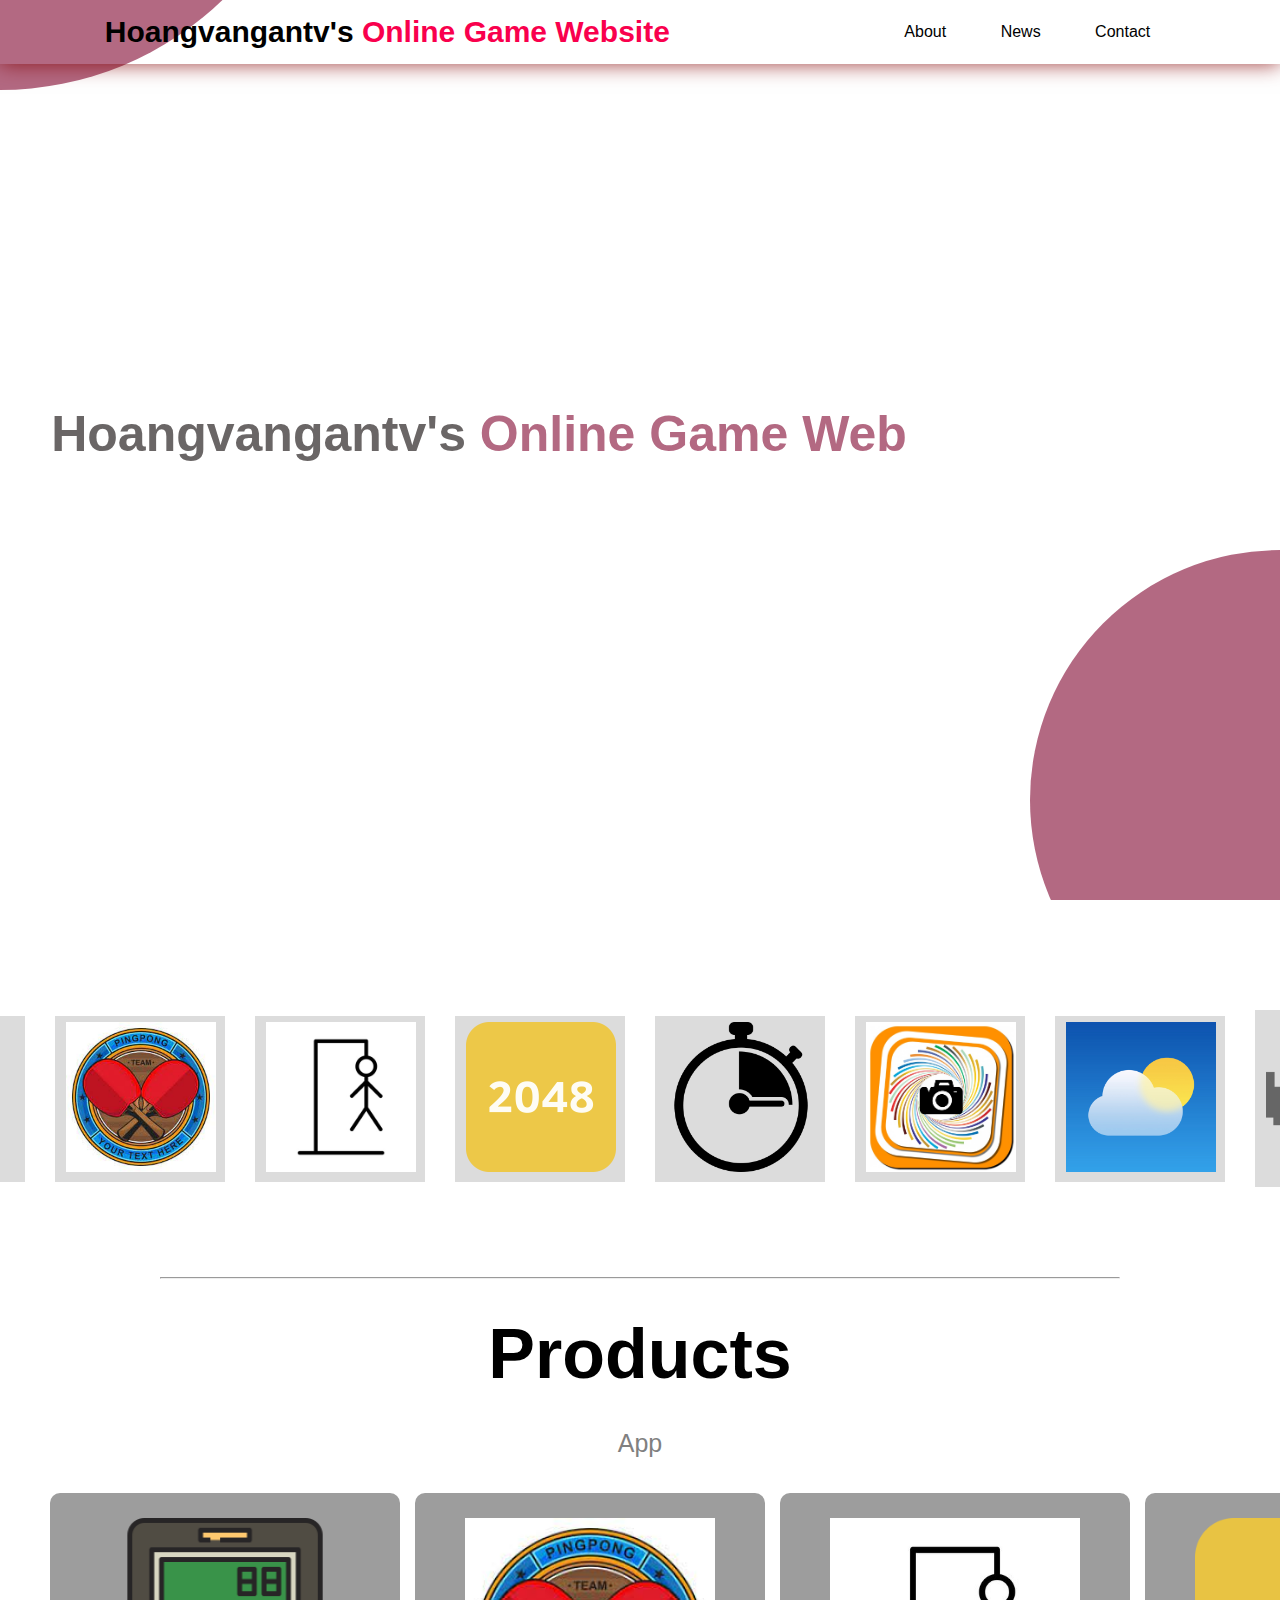
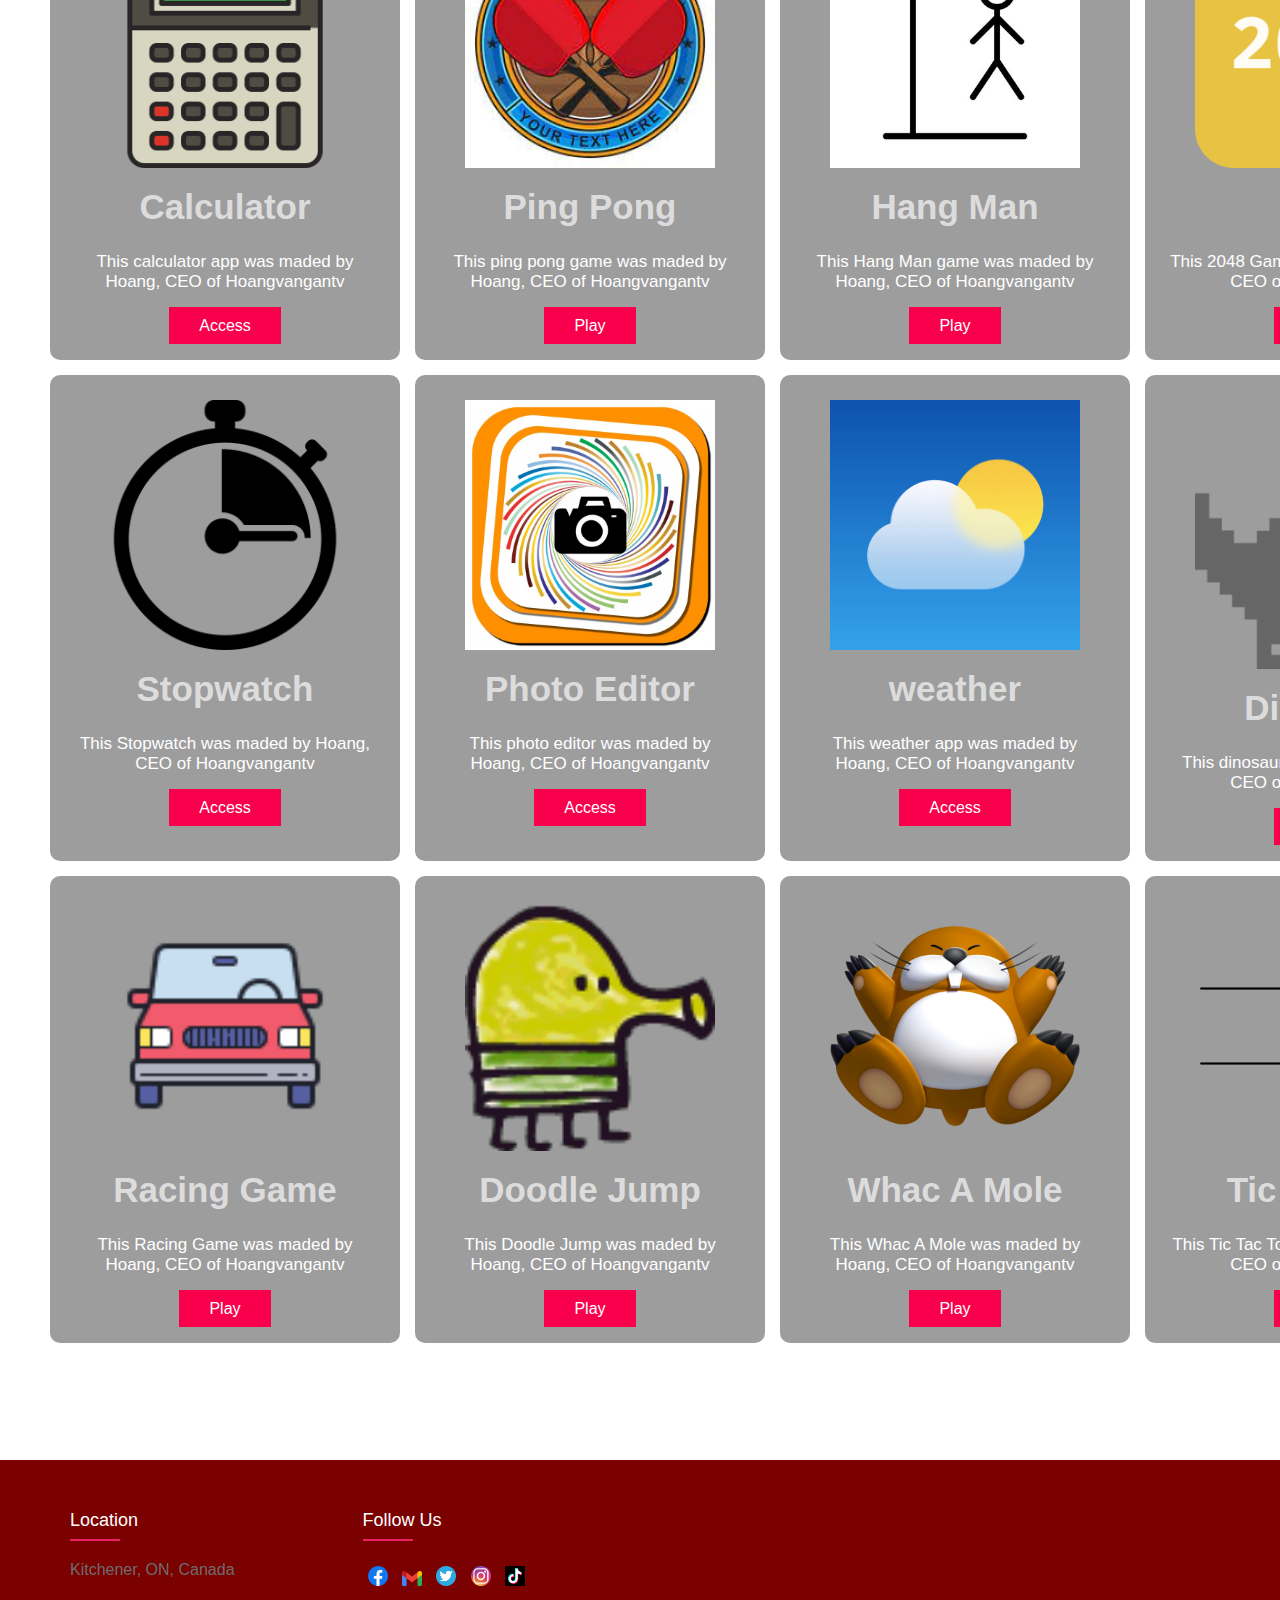
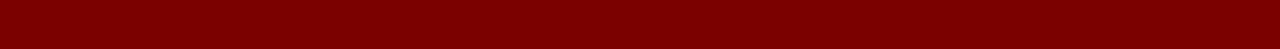
<file: index.html>
<!DOCTYPE html>
<html lang="en">
<head>
    <meta charset="UTF-8">
    <meta http-equiv="X-UA-Compatible" content="IE=edge">
    <meta name="viewport" content="width=device-width, initial-scale=1.0">
    <title>Hoangvangantv's Gaming Website Website</title>
    <link rel="stylesheet" href="style.css">

</head>
<body>

    <section>
        <header>
            <div class="circle"></div>
            <div class="circles"></div>
            <a href="#" class="logo">Hoangvangantv's <span>Online Game Website</span></a>
            <ul>
                <li><a href="about.html">About</a></li>
                <li><a href="news.html">News</a></li>
                <li><a href="contacts.html">Contact</a></li>
            </ul>
        </header>

        <div class="texts">
            <h1>Hoangvangantv's <span>Online Game Web</span></h1>
        </div>
    </section>




    <!--About Page-->

    <div class="about">
        <div class="box">
            <div class="card">
                <img src="img/calculator.png">
            </div>
            <div class="card">
                <img src="img/ping pong.jpeg">
            </div>
            <div class="card">
                <img src="img/hang man.jpeg">
            </div>
            <div class="card">
                <img src="img/2048.png">
            </div>
            <div class="card">
                <img src="img/stopwatch.png">
            </div>
            <div class="card">
                <img src="img/photo.jpeg">
            </div>
            <div class="card">
                <img src="img/weather.png">
            </div>
            <div class="card">
                <img src="img/dinosaur.png">
            </div>
        </div>
        <hr>

        <div class="Clothes">
            <h1>Products</h1>
            <p>App</p>
            <div class="clothes_box">
                <div class="clothes_card">
                    <img src="img/calculator.png">
                    <h1>Calculator</h1>
                    <p>
                        This calculator app was maded by Hoang, CEO of Hoangvangantv
                    </p>
                    <a href="calculator-app/index.html"target="_blank" class="btn">Access</a>
                </div>
                <div class="clothes_card">
                    <img src="img/ping pong.jpeg">
                    <h1>Ping Pong</h1>
                    <p>
                        This ping pong game was maded by Hoang, CEO of Hoangvangantv
                    </p>
                    <a href="ping-pong/first_project.html" class="btn">Play</a>
                </div>
                <div class="clothes_card">
                    <img src="img/hang man.jpeg">
                    <h1>Hang Man</h1>
                    <p>
                        This Hang Man game was maded by Hoang, CEO of Hoangvangantv
                    </p>
                    <a href="hangman-game/index.html" class="btn">Play</a>
                </div>
                <div class="clothes_card">
                    <img src="img/2048.png">
                    <h1>2048</h1>
                    <p>
                        This 2048 Game was maded by Hoang, CEO of Hoangvangantv
                    </p>
                    <a href="2048-master/index.html" target="_blank" class="btn">Play</a>
                </div>
                <div class="clothes_card">
                    <img src="img/stopwatch.png">
                    <h1>Stopwatch</h1>
                    <p>
                        This Stopwatch was maded by Hoang, CEO of Hoangvangantv
                    </p>
                    <a href="Stopwatch-Project/index.html" target = "_blank" class = "btn">Access</a>
                </div>
                <div class="clothes_card">
                    <img src="img/photo.jpeg">
                    <h1>Photo Editor</h1>
                    <p>
                        This photo editor was maded by Hoang, CEO of Hoangvangantv
                    </p>
                    <a href="image-editor/index.html" target="_blank" class="btn">Access</a>
                </div>
                <div class="clothes_card">
                    <img src="img/weather.png">
                    <h1>weather</h1>
                    <p>
                        This weather app was maded by Hoang, CEO of Hoangvangantv
                    </p>
                    <a href="weather-app/index.html" target="_blank" class="btn">Access</a>
                </div>
                <div class="clothes_card">
                    <img src="img/dinosaur.png">
                    <h1>Dinosaur</h1>
                    <p>
                        This dinosaur was maded by Hoang, CEO of Hoangvangantv
                    </p>
                    <a href="dinosaur-jumping/index.html" class="btn">Play</a>
                </div>
                <div class="clothes_card">
                    <img src="img/racing.png">
                    <h1>Racing Game</h1>
                    <p>
                        This Racing Game was maded by Hoang, CEO of Hoangvangantv
                    </p>
                    <a href="Racing/index.html" target="_blank" class="btn">Play</a>
                </div>
                <div class="clothes_card">
                    <img src="img/doodle.png">
                    <h1>Doodle Jump</h1>
                    <p>
                        This Doodle Jump was maded by Hoang, CEO of Hoangvangantv
                    </p>
                    <a href="doodle-jump/index.html" target="_blank" class="btn">Play</a>
                </div>
                <div class="clothes_card">
                    <img src="img/whac-a-mole.png">
                    <h1>Whac A Mole</h1>
                    <p>
                        This Whac A Mole was maded by Hoang, CEO of Hoangvangantv
                    </p>
                    <a href="whac-a-mole/index.html" target="_blank" class="btn">Play</a>
                </div>
                <div class="clothes_card">
                    <img src="img/tic-tac-toe.webp">
                    <h1>Tic Tac Toe</h1>
                    <p>
                        This Tic Tac Toe was maded by Hoang, CEO of Hoangvangantv
                    </p>
                    <a href="TicTacToe/index.html" target="_blank" class="btn">Play</a>
                </div>
            </div>
        </div>
        
        </div>
    </div>




    <!--fotter-->

    <footer class="footer">
        <div class="main">
            <div class="row">
                <div class="footer_col">
                    <h4>Location</h4>
                    <ul>
                        <li><a href="https://www.google.com/maps/place/Kitchener,+ON/@43.4305294,-80.5587153,12z/data=!3m1!4b1!4m6!3m5!1s0x882bf48c03ee5105:0x9525f8e6df5f544b!8m2!3d43.4516395!4d-80.4925337!16zL20vMG1iZjQ?entry=ttu" target = "_blank">Kitchener, ON, Canada</a></li>
                    </ul>
                </div>
                <div class="footer_col">
                    <h4>Follow us</h4>
                    <div class="social">
                        <a href="https://www.facebook.com/profile.php?id=100080352590978" target="_blank"><img src="img/facebook.png"></a>
                        <a href="mailto:hoangvangantv@gmail.com"target="_blank"><img src="img/gmail.png"></a>
                        <a href="https://twitter.com/hoangvangantv18"target="_blank"><img src="img/twitter.png"></a>
                        <a href="https://www.instagram.com/hoangvangantv/"target="_blank"><img src="img/instagram.png"></a>
                        <a href="https://www.tiktok.com/@hoangvangantv"target="_blank"><img src="img/tiktok.png""></a>
                    </div>               
                        
                    
                </div>
            </div>
        </div>
    </footer>
</body>
</html>
</file>
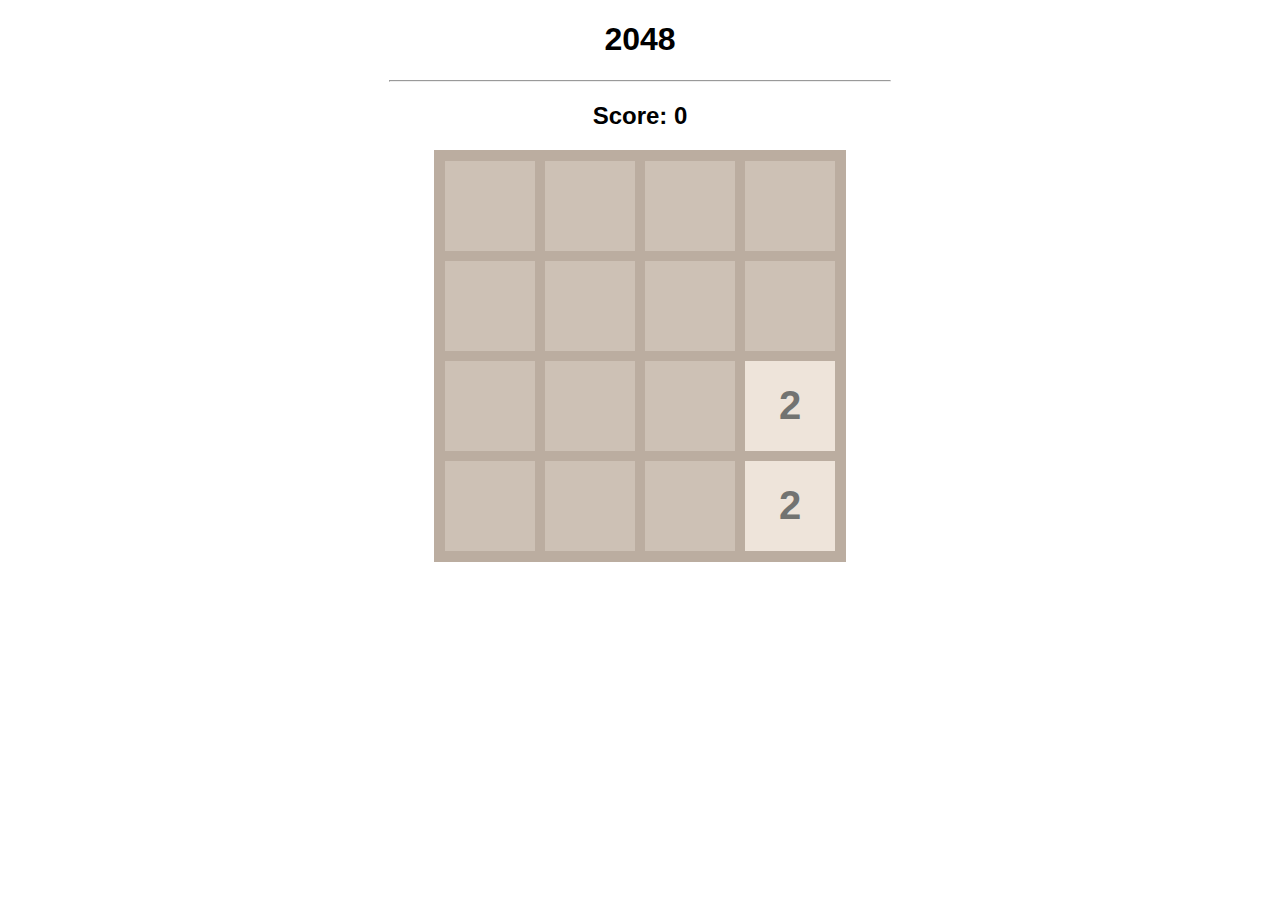
<file: 2048-master/index.html>
<!DOCTYPE html>
<html>
    <head>
        <meta charset="UTF-8">
        <meta name="viewport" content="width=device-width, initial-scale=1.0">
        <title>2048</title>
        <link rel="stylesheet" href="2048.css">
        <script src="2048.js"></script>
    </head>

    <body>
        <h1>2048</h1>
        <hr>
        <h2>Score: <span id="score">0</span></h2>
        <div id="board">
        </div>
    </body>
</html>
</file>
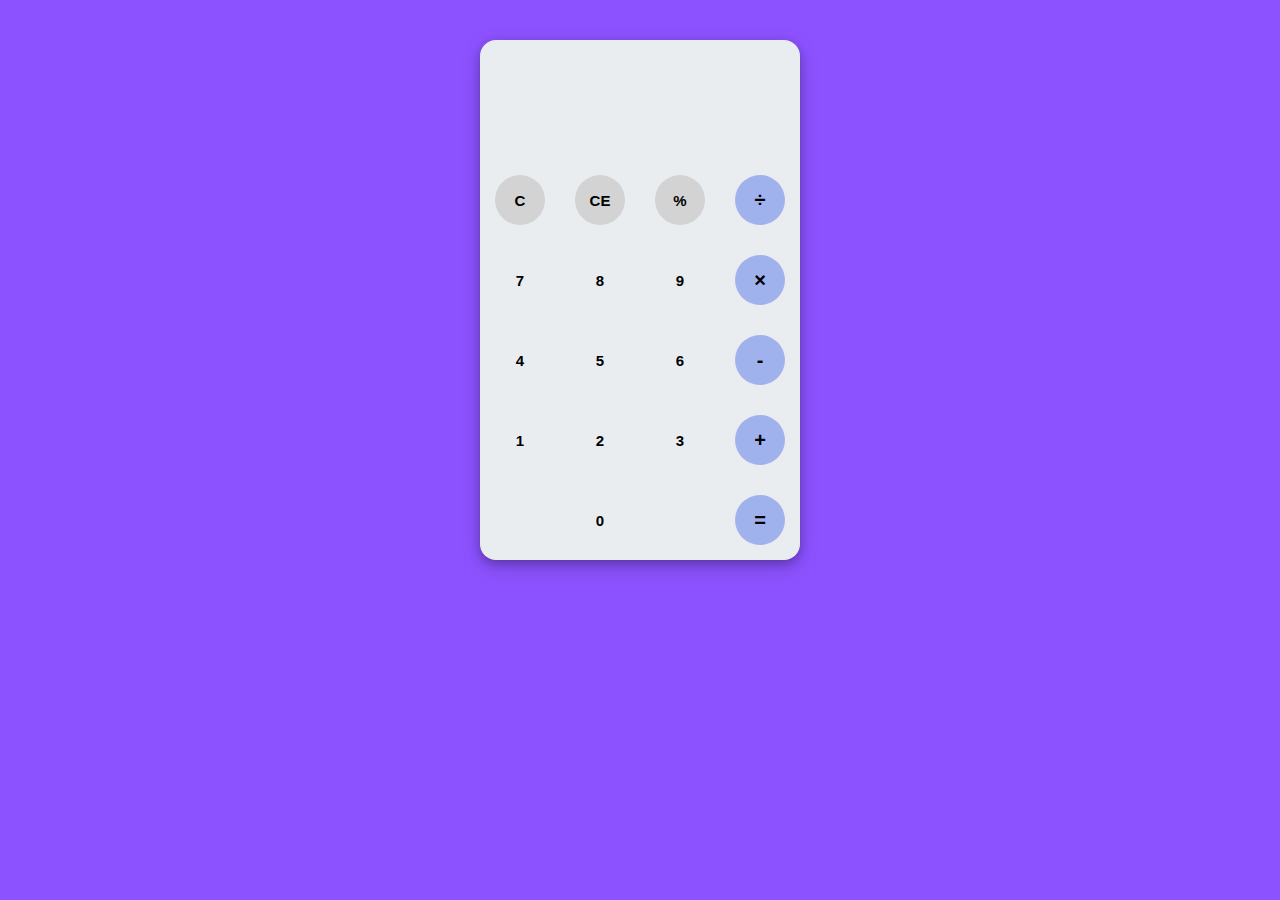
<file: calculator-app/index.html>
<!DOCTYPE html>
<html lang="en">
<head>
    <meta charset="UTF-8">
    <meta http-equiv="X-UA-Compatible" content="IE=edge">
    <meta name="viewport" content="width=device-width, initial-scale=1.0">
    <link rel="stylesheet" href="style.css">
    <link rel="preconnect" href="https://fonts.googleapis.com">
    <title>Calculator</title>
</head>
<body>
    <div class="container">
        <div class="calculator">
            <div class="result">
                <div class="history">
                    <p id="history-value"></p>
                </div>
                <div class="output">
                    <p id="output-value"></p>
                </div>
            </div>
            <div class="keyboard">
                <button class="operator" id="clear">C</button>
                <button class="operator" id="backspace">CE</button>
                <button class="operator" id="%">%</button>
                <button class="operator" id="/">&#247;</button>

                <button class="number" id="7">7</button>
                <button class="number" id="8">8</button>
                <button class="number" id="9">9</button>
                <button class="operator" id="*">&times;</button>

                <button class="number" id="4">4</button>
                <button class="number" id="5">5</button>
                <button class="number" id="6">6</button>
                <button class="operator" id="-">-</button>

                <button class="number" id="1">1</button>
                <button class="number" id="2">2</button>
                <button class="number" id="3">3</button>
                <button class="operator" id="+">+</button>

                <button class="empty" id="empty"></button>
                <button class="number" id="0">0</button>
                <button class="empty" id="empty"></button>
                <button class="operator" id="=">=</button>
                

            </div>
        </div>
    </div>

    <script src="app.js"></script>
</body>
</html>
</file>
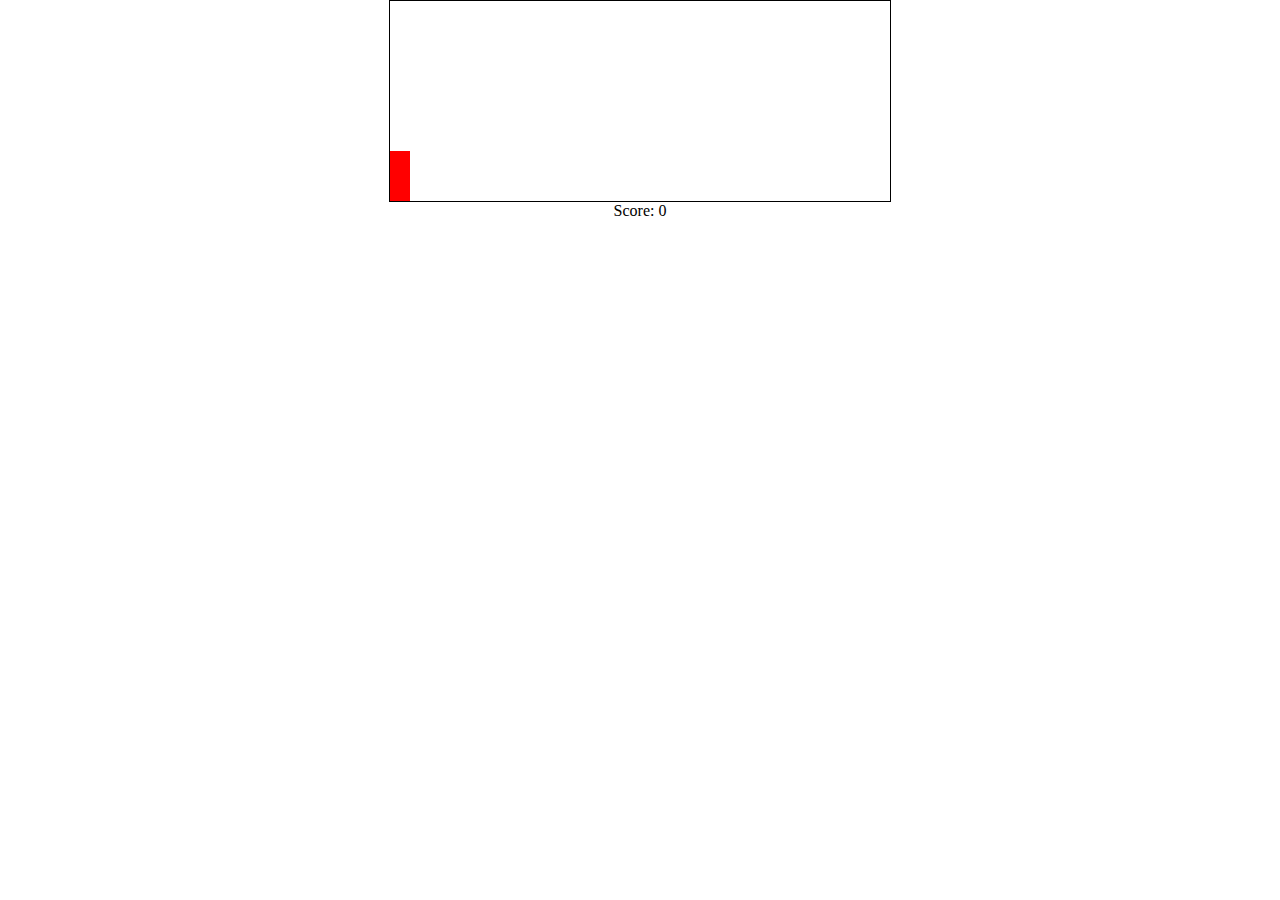
<file: dinosaur-jumping/index.html>
<!DOCTYPE html>
<html lang="en" onclick="jump()">
<head>
    <meta charset="UTF-8">
    <title>Jump Game</title>
    <link rel="stylesheet" href="style.css">
</head>
<body>
    <div class="game">
        <div id="character"></div>
        <div id="block"></div>
    </div>
    <p>Score: <span id="scoreSpan"></span></p>
</body>
<script src="script.js"></script>
</html>
</file>
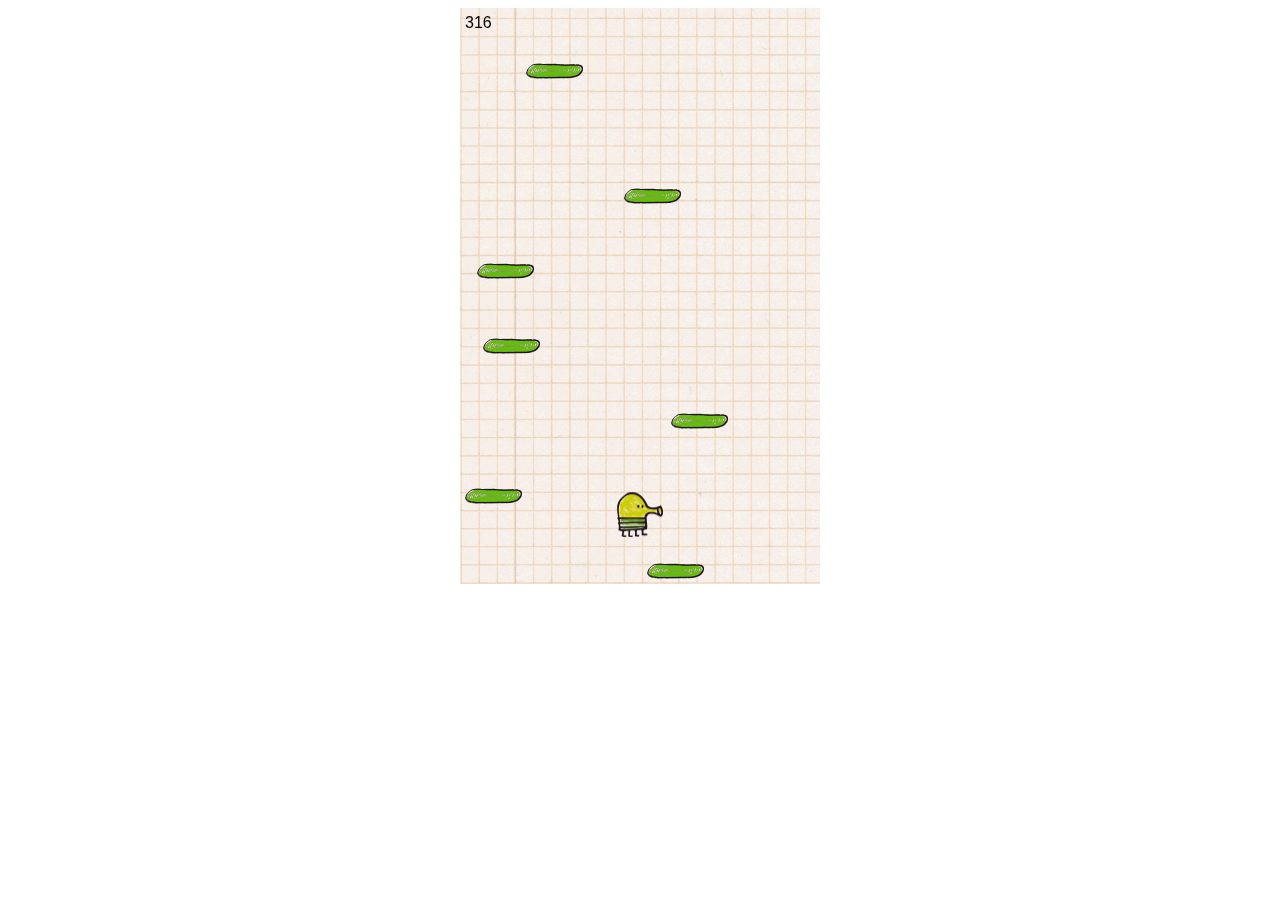
<file: doodle-jump/index.html>
<!DOCTYPE html>
<html>
    <head>
        <meta charset="UTF-8">
        <meta name="viewport", content="width=device-width, initial-scale=1.0">
        <title>Doodle Jump</title>
        <link rel="stylesheet" href="doodlejump.css">
        <script src="doodlejump.js"></script>
    </head>
    <body>
        <canvas id="board"></canvas>
    </body>
</html>
</file>
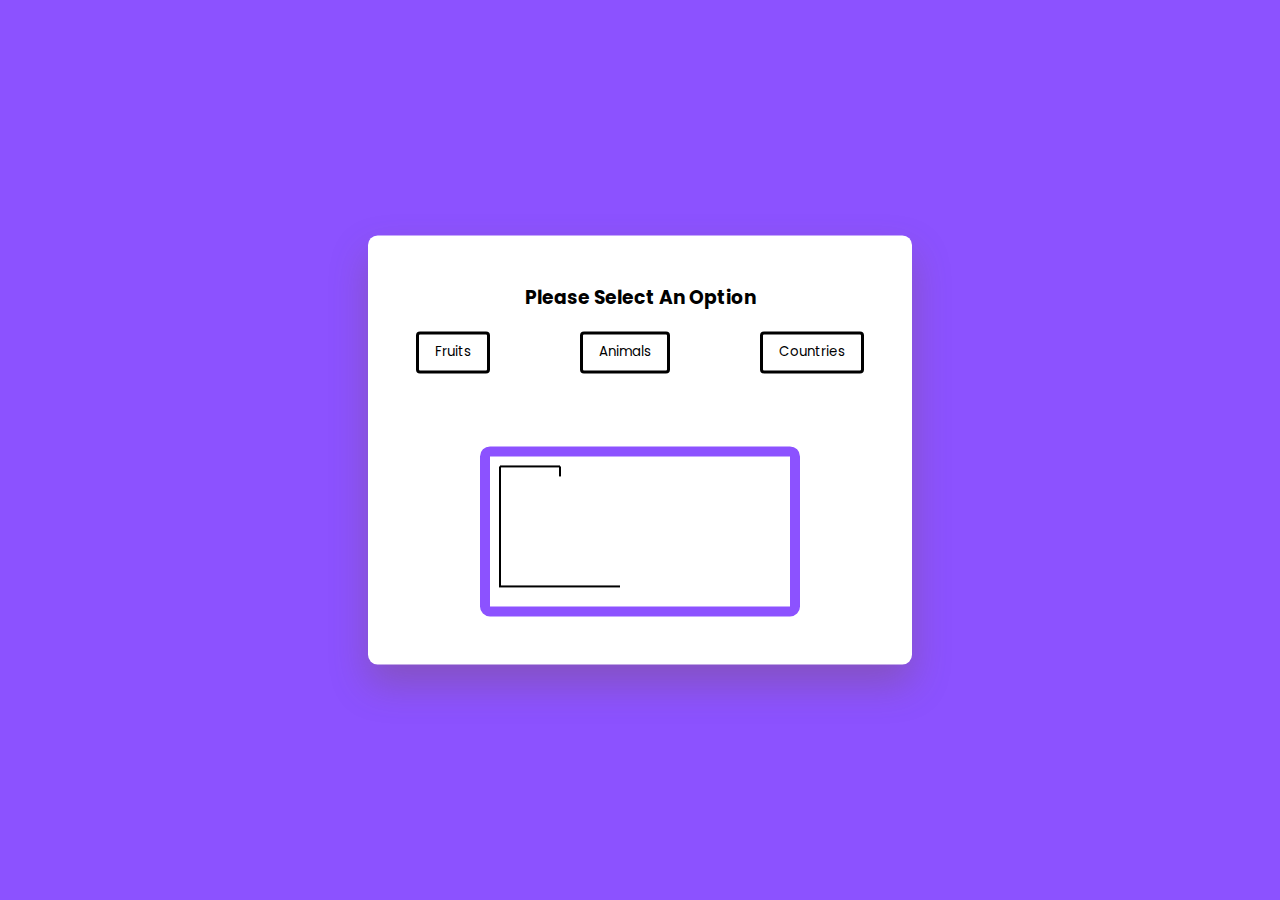
<file: hangman-game/index.html>
<!DOCTYPE html>
<html lang="en">
  <head>
    <meta name="viewport" content="width=device-width, initial-scale=1.0" />
    <title>Hangman</title>
    <!-- Google Fonts -->
    <link
      href="https://fonts.googleapis.com/css2?family=Poppins:wght@400;600&display=swap"
      rel="stylesheet"
    />
    <!-- Stylesheet -->
    <link rel="stylesheet" href="style.css" />
  </head>
  <body>
    <div class="container">
      <div id="options-container"></div>
      <div id="letter-container" class="letter-container hide"></div>
      <div id="user-input-section"></div>
      <canvas id="canvas"></canvas>
      <div id="new-game-container" class="new-game-popup hide">
        <div id="result-text"></div>
        <button id="new-game-button">New Game</button>
      </div>
    </div>
    <!-- Script -->
    <script src="script.js"></script>
  </body>
</html>
</file>
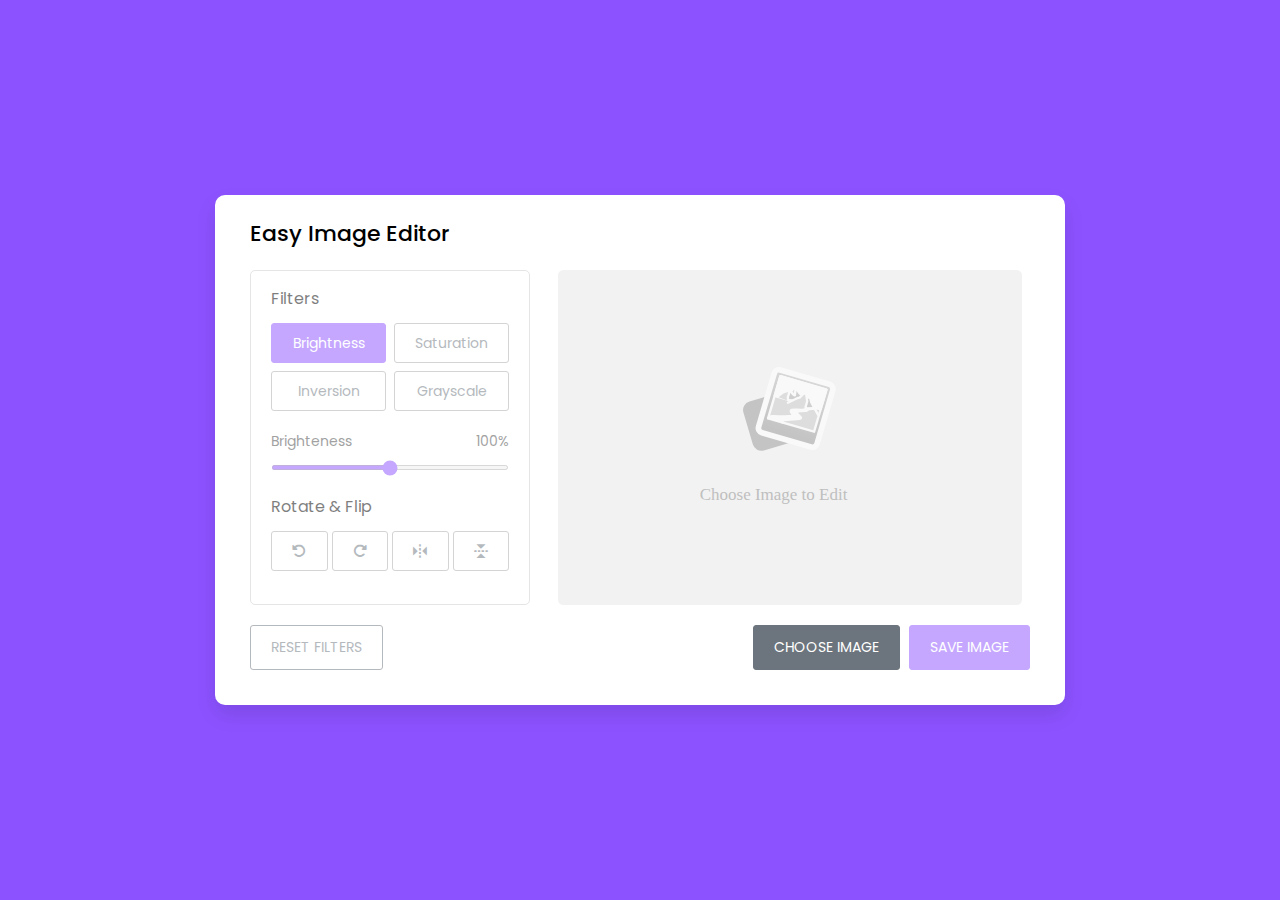
<file: image-editor/index.html>
<!DOCTYPE html>
<html lang="en" dir="ltr">
  <head>
    <meta charset="utf-8">
    <title>Image Editor</title>
    <link rel="stylesheet" href="style.css">
    <meta name="viewport" content="width=device-width, initial-scale=1.0">
    <link rel="stylesheet" href="https://unpkg.com/boxicons@2.1.2/css/boxicons.min.css">
    <link rel="stylesheet" href="https://cdnjs.cloudflare.com/ajax/libs/font-awesome/6.1.1/css/all.min.css"/>
  </head>
  <body>
    <div class="container disable">
        <h2>Easy Image Editor</h2>
        <div class="wrapper">
            <div class="editor-panel">
                <div class="filter">
                    <label class="title">Filters</label>
                    <div class="options">
                        <button id="brightness" class="active">Brightness</button>
                        <button id="saturation">Saturation</button>
                        <button id="inversion">Inversion</button>
                        <button id="grayscale">Grayscale</button>
                    </div>
                    <div class="slider">
                        <div class="filter-info">
                            <p class="name">Brighteness</p>
                            <p class="value">100%</p>
                        </div>
                        <input type="range" value="100" min="0" max="200">
                    </div>
                </div>
                <div class="rotate">
                    <label class="title">Rotate & Flip</label>
                    <div class="options">
                        <button id="left"><i class="fa-solid fa-rotate-left"></i></button>
                        <button id="right"><i class="fa-solid fa-rotate-right"></i></button>
                        <button id="horizontal"><i class='bx bx-reflect-vertical'></i></button>
                        <button id="vertical"><i class='bx bx-reflect-horizontal' ></i></button>
                    </div>
                </div>
            </div>
            <div class="preview-img">
                <img src="image-placeholder.svg" alt="preview-img">
            </div>
        </div>
        <div class="controls">
            <button class="reset-filter">Reset Filters</button>
            <div class="row">
                <input type="file" class="file-input" accept="image/*" hidden>
                <button class="choose-img">Choose Image</button>
                <button class="save-img">Save Image</button>
            </div>
        </div>
    </div>

    <script src="script.js"></script>
    
  </body>
</html>
</file>
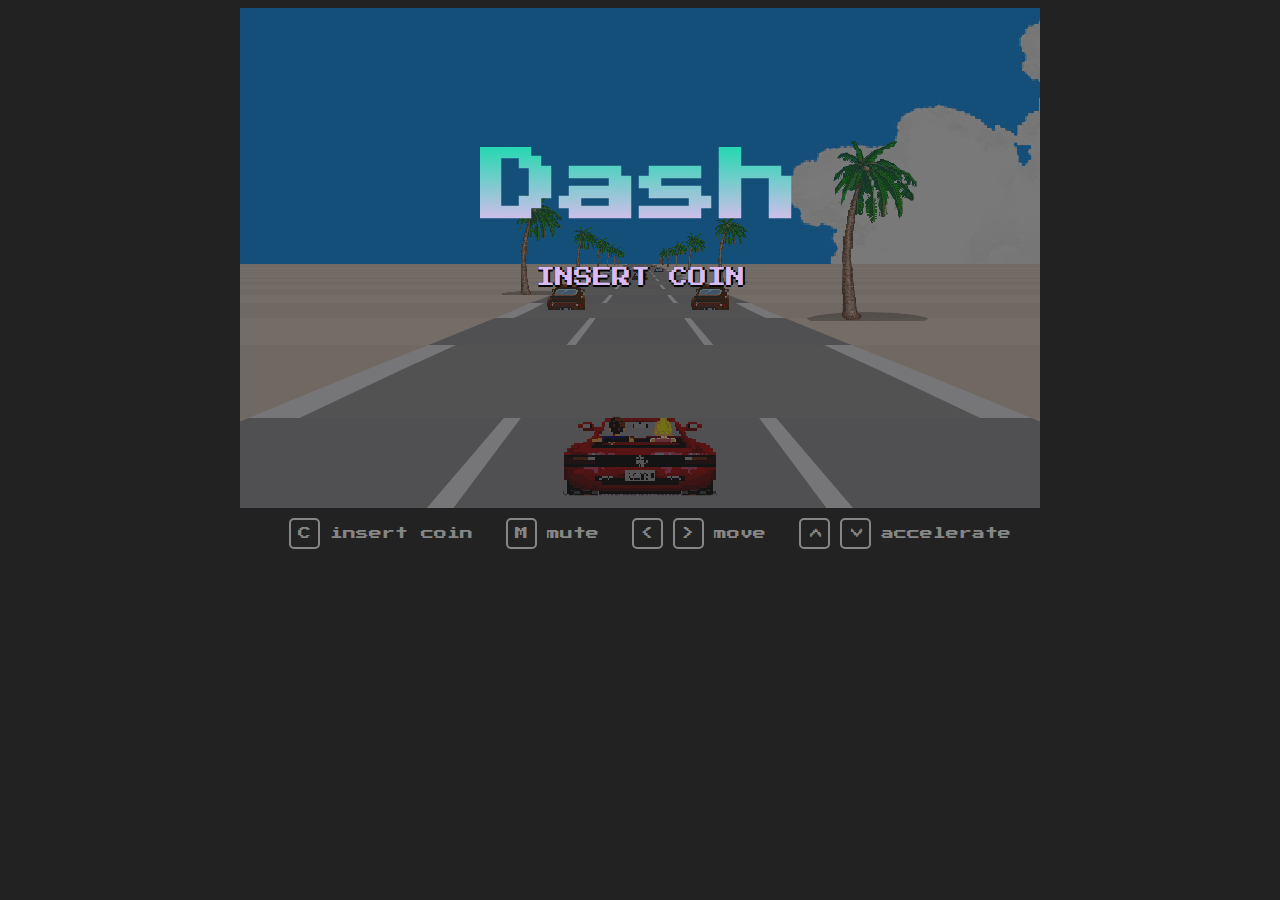
<file: Racing/index.html>
<!DOCTYPE html>
<html lang="en">
  <head>
    <meta charset="UTF-8" />



    <title>Dash</title>
<link rel="icon" href="icon.png">
    <link
      rel="stylesheet"
      href="https://fonts.googleapis.com/css?family=Press+Start+2P"
    />

    <style>
      body {
        background: #222;
        font-family: "Press Start 2P", monospace;
        font-smooth: never;
        height: 98vh;
      }

      /* UI */
      .topUI {
        position: absolute;
        z-index: 1000; /* need this cause clip-path changes stack context */
        transform: translate(-50%, 25px);
        text-shadow: -2px 0 black, 0 2px black, 2px 0 black, 0 -2px black;
        letter-spacing: 2px;
        color: #fff;
        font-size: 17px;
      }
      .topUI::before {
        display: inline-block;
        height: 17px;
        padding: 1px 2px;
        line-height: 19px;
        font-size: 17px;
        background: #fff;
        text-shadow: none;
        font-weight: 900;
        letter-spacing: 0;
        border-radius: 6px;
        margin-right: 30px;
        border: 2px solid #7dd8c9;
      }
      #time {
        left: 13%;
        color: #f4f430;
      }
      #time::before {
        content: "TIME";
        color: #f57214;
      }
      #score {
        left: 45%;
      }
      #score::before {
        content: "SCORE";
        color: #a61a9d;
      }
      #lap {
        left: 88%;
        width: 45%;
      }
      #lap::before {
        content: "LAP";
        color: #0082df;
      }

      #tacho {
        position: absolute;
        text-align: right;
        width: 23%;
        bottom: 5%;
        z-index: 2000;
        color: #e62e13;
        text-shadow: -2px 0 black, 0 2px black, 2px 0 black, 0 -2px black;
        letter-spacing: 2px;
        font-size: 23px;
      }
      #tacho::after {
        content: "km/h";
        color: #fab453;
        font-size: 18px;
        margin-left: 5px;
      }

      /*
  road
*/
      #game {
        position: relative;
        margin: 0 auto;
        overflow: hidden;
        background: #222;
        user-select: none;
        transition: opacity 10s;
      }
      #road {
        transition: opacity 2s;
        transition-timing-function: steps(8, end);
      }
      #road * {
        position: absolute;
        image-rendering: pixelated;
      }
      #hero {
        background-repeat: no-repeat;
        background-position: -110px 0;
        z-index: 2000;
        transform: scale(1.4);
      }
      #cloud {
        background-size: auto 100%;
        width: 100%;
        height: 57%;
      }

      /*
  home
*/
      #road {
        position: absolute;
        width: 100%;
        height: 100%;
      }

      #home {
        position: absolute;
        color: #fff;
        width: 100%;
        height: 100%;

        z-index: 1000; /* need this cause clip-path changes stack context */
      }

      #highscore {
        position: absolute;
        width: 100%;
        height: 20%;
        bottom: 0;
        column-count: 3;
        column-fill: auto;
      }

      #highscore * {
        color: #9e95a8;
        margin: 0 0 6px 27px;
      }

      h1 {
        position: absolute;
        left: 50%;
        top: 25%;
        transform: translate(-50%, -50%);
        font-size: 5em;

        background: -webkit-linear-gradient(#25d8b1, #e2bbf0);
        -webkit-background-clip: text;
        -webkit-text-fill-color: transparent;
      }

      #text {
        position: absolute;
        left: 50%;
        top: 50%;
        transform: translate(-50%, -50%);
        font-size: 1.2em;
        color: #d9bbf3;
        text-shadow: 0 0 black, 0 2px black, 2px 0 black, 0 0 black;
      }

      .blink {
        animation: blinker 2s steps(4, end) infinite;
      }
      @keyframes blinker {
        50% {
          opacity: 0;
        }
      }

      /*
  Guide
*/
      #controls {
        color: #868686;
        font-size: 13px;
        line-height: 13px;
        margin: 10px;
        text-align: center;
      }
      #controls > span {
        margin-left: 20px;
      }
      #controls > span > span {
        border: 2px solid #868686;
        border-radius: 5px;
        padding: 7px;
        margin-right: 10px;
        display: inline-block;
      }
      #controls > span:last-child > span {
        transform: rotate(90deg);
      }
    </style>

    <script>
      window.console = window.console || function (t) {};
    </script>

    <script>
      if (document.location.search.match(/type=embed/gi)) {
        window.parent.postMessage("resize", "*");
      }
    </script>
  </head>

  <body translate="no">
    <div id="game">
      <div id="road">
        <div id="cloud"></div>
        <div id="hero"></div>
      </div>

      <div id="hud">
        <span id="time" class="topUI">0</span>
        <span id="score" class="topUI">0</span>
        <span id="lap" class="topUI">0'00"000</span>
        <span id="tacho">0</span>
      </div>

      <div id="home">
        <h1>Dash</h1>
        <p id="text"></p>

        <div id="highscore"></div>
      </div>
    </div>

    <div id="controls">
      <span><span>C</span>insert coin</span>
      <span><span>M</span>mute</span>
      <span><span>&lt;</span><span>&gt;</span>move</span>
      <span><span>&lt;</span><span>&gt;</span>accelerate</span>
    </div>
    <script src="javascript/1.js"></script>

    <script id="rendered-js">
      // ------------------------------------------------------------
      // assets
      // ------------------------------------------------------------

      const ASSETS = {
        COLOR: {
          TAR: ["#959298", "#9c9a9d"],
          RUMBLE: ["#959298", "#f5f2f6"],
          GRASS: ["#eedccd", "#e6d4c5"],
        },

        IMAGE: {
          TREE: {
            src: "images/tree.png",
            width: 132,
            height: 192,
          },

          HERO: {
            src: "images/hero.png",
            width: 110,
            height: 56,
          },

          CAR: {
            src: "images/car04.png",
            width: 50,
            height: 36,
          },

          FINISH: {
            src: "images/finish.png",
            width: 339,
            height: 180,
            offset: -0.5,
          },

          SKY: {
            src: "images/cloud.jpg",
          },
        },

        AUDIO: {
          theme:
            "https://s3-us-west-2.amazonaws.com/s.cdpn.io/155629/theme.mp3",
          engine:
            "https://s3-us-west-2.amazonaws.com/s.cdpn.io/155629/engine.wav",
          honk: "https://s3-us-west-2.amazonaws.com/s.cdpn.io/155629/honk.wav",
          beep: "https://s3-us-west-2.amazonaws.com/s.cdpn.io/155629/beep.wav",
        },
      };

      // ------------------------------------------------------------
      // helper functions
      // ------------------------------------------------------------

      Number.prototype.pad = function (numZeros, char = 0) {
        let n = Math.abs(this);
        let zeros = Math.max(0, numZeros - Math.floor(n).toString().length);
        let zeroString = Math.pow(10, zeros)
          .toString()
          .substr(1)
          .replace(0, char);
        return zeroString + n;
      };

      Number.prototype.clamp = function (min, max) {
        return Math.max(min, Math.min(this, max));
      };

      const timestamp = (_) => new Date().getTime();
      const accelerate = (v, accel, dt) => v + accel * dt;
      const isCollide = (x1, w1, x2, w2) => (x1 - x2) ** 2 <= (w2 + w1) ** 2;

      function getRand(min, max) {
        return (Math.random() * (max - min) + min) | 0;
      }

      function randomProperty(obj) {
        let keys = Object.keys(obj);
        return obj[keys[(keys.length * Math.random()) << 0]];
      }

      function drawQuad(element, layer, color, x1, y1, w1, x2, y2, w2) {
        element.style.zIndex = layer;
        element.style.background = color;
        element.style.top = y2 + `px`;
        element.style.left = x1 - w1 / 2 - w1 + `px`;
        element.style.width = w1 * 3 + `px`;
        element.style.height = y1 - y2 + `px`;

        let leftOffset = w1 + x2 - x1 + Math.abs(w2 / 2 - w1 / 2);
        element.style.clipPath = `polygon(${leftOffset}px 0, ${
          leftOffset + w2
        }px 0, 66.66% 100%, 33.33% 100%)`;
      }

      const KEYS = {};
      const keyUpdate = (e) => {
        KEYS[e.code] = e.type === `keydown`;
        e.preventDefault();
      };
      addEventListener(`keydown`, keyUpdate);
      addEventListener(`keyup`, keyUpdate);

      function sleep(ms) {
        return new Promise(function (resolve, reject) {
          setTimeout((_) => resolve(), ms);
        });
      }

      // ------------------------------------------------------------
      // objects
      // ------------------------------------------------------------

      class Line {
        constructor() {
          this.x = 0;
          this.y = 0;
          this.z = 0;

          this.X = 0;
          this.Y = 0;
          this.W = 0;

          this.curve = 0;
          this.scale = 0;

          this.elements = [];
          this.special = null;
        }

        project(camX, camY, camZ) {
          this.scale = camD / (this.z - camZ);
          this.X = (1 + this.scale * (this.x - camX)) * halfWidth;
          this.Y = Math.ceil(((1 - this.scale * (this.y - camY)) * height) / 2);
          this.W = this.scale * roadW * halfWidth;
        }

        clearSprites() {
          for (let e of this.elements) e.style.background = "transparent";
        }

        drawSprite(depth, layer, sprite, offset) {
          let destX = this.X + this.scale * halfWidth * offset;
          let destY = this.Y + 4;
          let destW = (sprite.width * this.W) / 265;
          let destH = (sprite.height * this.W) / 265;

          destX += destW * offset;
          destY += destH * -1;

          let obj = layer instanceof Element ? layer : this.elements[layer + 6];
          obj.style.background = `url('${sprite.src}') no-repeat`;
          obj.style.backgroundSize = `${destW}px ${destH}px`;
          obj.style.left = destX + `px`;
          obj.style.top = destY + `px`;
          obj.style.width = destW + `px`;
          obj.style.height = destH + `px`;
          obj.style.zIndex = depth;
        }
      }

      class Car {
        constructor(pos, type, lane) {
          this.pos = pos;
          this.type = type;
          this.lane = lane;

          var element = document.createElement("div");
          road.appendChild(element);
          this.element = element;
        }
      }

      class Audio {
        constructor() {
          this.audioCtx = new AudioContext();

          // volume
          this.destination = this.audioCtx.createGain();
          this.volume = 1;
          this.destination.connect(this.audioCtx.destination);

          this.files = {};

          let _self = this;
          this.load(ASSETS.AUDIO.theme, "theme", function (key) {
            let source = _self.audioCtx.createBufferSource();
            source.buffer = _self.files[key];

            let gainNode = _self.audioCtx.createGain();
            gainNode.gain.value = 0.6;
            source.connect(gainNode);
            gainNode.connect(_self.destination);

            source.loop = true;
            source.start(0);
          });
        }

        get volume() {
          return this.destination.gain.value;
        }

        set volume(level) {
          this.destination.gain.value = level;
        }

        play(key, pitch) {
          if (this.files[key]) {
            let source = this.audioCtx.createBufferSource();
            source.buffer = this.files[key];
            source.connect(this.destination);
            if (pitch) source.detune.value = pitch;
            source.start(0);
          } else this.load(key, () => this.play(key));
        }

        load(src, key, callback) {
          let _self = this;
          let request = new XMLHttpRequest();
          request.open("GET", src, true);
          request.responseType = "arraybuffer";
          request.onload = function () {
            _self.audioCtx.decodeAudioData(
              request.response,
              function (beatportBuffer) {
                _self.files[key] = beatportBuffer;
                callback(key);
              },
              function () {}
            );
          };
          request.send();
        }
      }

      // ------------------------------------------------------------
      // global varriables
      // ------------------------------------------------------------

      const highscores = [];

      const width = 800;
      const halfWidth = width / 2;
      const height = 500;
      const roadW = 4000;
      const segL = 200;
      const camD = 0.2;
      const H = 1500;
      const N = 70;

      const maxSpeed = 200;
      const accel = 38;
      const breaking = -80;
      const decel = -40;
      const maxOffSpeed = 40;
      const offDecel = -70;
      const enemy_speed = 8;
      const hitSpeed = 20;

      const LANE = {
        A: -2.3,
        B: -0.5,
        C: 1.2,
      };

      const mapLength = 15000;

      // loop
      let then = timestamp();
      const targetFrameRate = 1000 / 25; // in ms

      let audio;

      // game
      let inGame,
        start,
        playerX,
        speed,
        scoreVal,
        pos,
        cloudOffset,
        sectionProg,
        mapIndex,
        countDown;
      let lines = [];
      let cars = [];

      // ------------------------------------------------------------
      // map
      // ------------------------------------------------------------

      function getFun(val) {
        return (i) => val;
      }

      function genMap() {
        let map = [];

        for (var i = 0; i < mapLength; i += getRand(0, 50)) {
          let section = {
            from: i,
            to: (i = i + getRand(300, 600)),
          };

          let randHeight = getRand(-5, 5);
          let randCurve = getRand(5, 30) * (Math.random() >= 0.5 ? 1 : -1);
          let randInterval = getRand(20, 40);

          if (Math.random() > 0.9)
            Object.assign(section, {
              curve: (_) => randCurve,
              height: (_) => randHeight,
            });
          else if (Math.random() > 0.8)
            Object.assign(section, {
              curve: (_) => 0,
              height: (i) => Math.sin(i / randInterval) * 1000,
            });
          else if (Math.random() > 0.8)
            Object.assign(section, {
              curve: (_) => 0,
              height: (_) => randHeight,
            });
          else
            Object.assign(section, {
              curve: (_) => randCurve,
              height: (_) => 0,
            });

          map.push(section);
        }

        map.push({
          from: i,
          to: i + N,
          curve: (_) => 0,
          height: (_) => 0,
          special: ASSETS.IMAGE.FINISH,
        });
        map.push({ from: Infinity });
        return map;
      }

      let map = genMap();

      // ------------------------------------------------------------
      // additional controls
      // ------------------------------------------------------------

      addEventListener(`keyup`, function (e) {
        if (e.code === "KeyM") {
          e.preventDefault();

          audio.volume = audio.volume === 0 ? 1 : 0;
          return;
        }

        if (e.code === "KeyC") {
          e.preventDefault();

          if (inGame) return;

          sleep(0)
            .then((_) => {
              text.classList.remove("blink");
              text.innerText = 3;
              audio.play("beep");
              return sleep(1000);
            })
            .then((_) => {
              text.innerText = 2;
              audio.play("beep");
              return sleep(1000);
            })
            .then((_) => {
              reset();

              home.style.display = "none";

              road.style.opacity = 1;
              hero.style.display = "block";
              hud.style.display = "block";

              audio.play("beep", 500);

              inGame = true;
            });

          return;
        }

        if (e.code === "Escape") {
          e.preventDefault();

          reset();
        }
      });

      // ------------------------------------------------------------
      // game loop
      // ------------------------------------------------------------

      function update(step) {
        // prepare this iteration
        pos += speed;
        while (pos >= N * segL) pos -= N * segL;
        while (pos < 0) pos += N * segL;

        var startPos = (pos / segL) | 0;
        let endPos = (startPos + N - 1) % N;

        scoreVal += speed * step;
        countDown -= step;

        // left / right position
        playerX -= (lines[startPos].curve / 5000) * step * speed;

        if (KEYS.ArrowRight)
          (hero.style.backgroundPosition = "-220px 0"),
            (playerX += 0.007 * step * speed);
        else if (KEYS.ArrowLeft)
          (hero.style.backgroundPosition = "0 0"),
            (playerX -= 0.007 * step * speed);
        else hero.style.backgroundPosition = "-110px 0";

        playerX = playerX.clamp(-3, 3);

        // speed

        if (inGame && KEYS.ArrowUp) speed = accelerate(speed, accel, step);
        else if (KEYS.ArrowDown) speed = accelerate(speed, breaking, step);
        else speed = accelerate(speed, decel, step);

        if (Math.abs(playerX) > 0.55 && speed >= maxOffSpeed) {
          speed = accelerate(speed, offDecel, step);
        }

        speed = speed.clamp(0, maxSpeed);

        // update map
        let current = map[mapIndex];
        let use = current.from < scoreVal && current.to > scoreVal;
        if (use) sectionProg += speed * step;
        lines[endPos].curve = use ? current.curve(sectionProg) : 0;
        lines[endPos].y = use ? current.height(sectionProg) : 0;
        lines[endPos].special = null;

        if (current.to <= scoreVal) {
          mapIndex++;
          sectionProg = 0;

          lines[endPos].special = map[mapIndex].special;
        }

        // win / lose + UI

        if (!inGame) {
          speed = accelerate(speed, breaking, step);
          speed = speed.clamp(0, maxSpeed);
        } else if (countDown <= 0 || lines[startPos].special) {
          tacho.style.display = "none";

          home.style.display = "block";
          road.style.opacity = 0.4;
          text.innerText = "INSERT COIN";

          highscores.push(lap.innerText);
          highscores.sort();
          updateHighscore();

          inGame = false;
        } else {
          time.innerText = (countDown | 0).pad(3);
          score.innerText = (scoreVal | 0).pad(8);
          tacho.innerText = speed | 0;

          let cT = new Date(timestamp() - start);
          lap.innerText = `${cT.getMinutes()}'${cT.getSeconds().pad(2)}"${cT
            .getMilliseconds()
            .pad(3)}`;
        }

        // sound
        if (speed > 0) audio.play("engine", speed * 4);

        // draw cloud
        cloud.style.backgroundPosition = `${
          (cloudOffset -= lines[startPos].curve * step * speed * 0.13) | 0
        }px 0`;

        // other cars
        for (let car of cars) {
          car.pos = (car.pos + enemy_speed * step) % N;

          // respawn
          if ((car.pos | 0) === endPos) {
            if (speed < 30) car.pos = startPos;
            else car.pos = endPos - 2;
            car.lane = randomProperty(LANE);
          }

          // collision
          const offsetRatio = 5;
          if (
            (car.pos | 0) === startPos &&
            isCollide(playerX * offsetRatio + LANE.B, 0.5, car.lane, 0.5)
          ) {
            speed = Math.min(hitSpeed, speed);
            if (inGame) audio.play("honk");
          }
        }

        // draw road
        let maxy = height;
        let camH = H + lines[startPos].y;
        let x = 0;
        let dx = 0;

        for (let n = startPos; n < startPos + N; n++) {
          let l = lines[n % N];
          let level = N * 2 - n;

          // update view
          l.project(
            playerX * roadW - x,
            camH,
            startPos * segL - (n >= N ? N * segL : 0)
          );
          x += dx;
          dx += l.curve;

          // clear assets
          l.clearSprites();

          // first draw section assets
          if (n % 10 === 0) l.drawSprite(level, 0, ASSETS.IMAGE.TREE, -2);
          if ((n + 5) % 10 === 0)
            l.drawSprite(level, 0, ASSETS.IMAGE.TREE, 1.3);

          if (l.special)
            l.drawSprite(level, 0, l.special, l.special.offset || 0);

          for (let car of cars)
            if ((car.pos | 0) === n % N)
              l.drawSprite(level, car.element, car.type, car.lane);

          // update road

          if (l.Y >= maxy) continue;
          maxy = l.Y;

          let even = ((n / 2) | 0) % 2;
          let grass = ASSETS.COLOR.GRASS[even * 1];
          let rumble = ASSETS.COLOR.RUMBLE[even * 1];
          let tar = ASSETS.COLOR.TAR[even * 1];

          let p = lines[(n - 1) % N];

          drawQuad(
            l.elements[0],
            level,
            grass,
            width / 4,
            p.Y,
            halfWidth + 2,
            width / 4,
            l.Y,
            halfWidth
          );
          drawQuad(
            l.elements[1],
            level,
            grass,
            (width / 4) * 3,
            p.Y,
            halfWidth + 2,
            (width / 4) * 3,
            l.Y,
            halfWidth
          );

          drawQuad(
            l.elements[2],
            level,
            rumble,
            p.X,
            p.Y,
            p.W * 1.15,
            l.X,
            l.Y,
            l.W * 1.15
          );
          drawQuad(l.elements[3], level, tar, p.X, p.Y, p.W, l.X, l.Y, l.W);

          if (!even) {
            drawQuad(
              l.elements[4],
              level,
              ASSETS.COLOR.RUMBLE[1],
              p.X,
              p.Y,
              p.W * 0.4,
              l.X,
              l.Y,
              l.W * 0.4
            );
            drawQuad(
              l.elements[5],
              level,
              tar,
              p.X,
              p.Y,
              p.W * 0.35,
              l.X,
              l.Y,
              l.W * 0.35
            );
          }
        }
      }

      // ------------------------------------------------------------
      // init
      // ------------------------------------------------------------

      function reset() {
        inGame = false;

        start = timestamp();
        countDown = map[map.length - 2].to / 130 + 10;

        playerX = 0;
        speed = 0;
        scoreVal = 0;

        pos = 0;
        cloudOffset = 0;
        sectionProg = 0;
        mapIndex = 0;

        for (let line of lines) line.curve = line.y = 0;

        text.innerText = "INSERT COIN";
        text.classList.add("blink");

        road.style.opacity = 0.4;
        hud.style.display = "none";
        home.style.display = "block";
        tacho.style.display = "block";
      }

      function updateHighscore() {
        let hN = Math.min(12, highscores.length);
        for (let i = 0; i < hN; i++) {
          highscore.children[i].innerHTML = `${(i + 1).pad(2, "&nbsp;")}. ${
            highscores[i]
          }`;
        }
      }

      function init() {
        game.style.width = width + "px";
        game.style.height = height + "px";

        hero.style.top = height - 80 + "px";
        hero.style.left = halfWidth - ASSETS.IMAGE.HERO.width / 2 + "px";
        hero.style.background = `url(${ASSETS.IMAGE.HERO.src})`;
        hero.style.width = `${ASSETS.IMAGE.HERO.width}px`;
        hero.style.height = `${ASSETS.IMAGE.HERO.height}px`;

        cloud.style.backgroundImage = `url(${ASSETS.IMAGE.SKY.src})`;

        audio = new Audio();
        Object.keys(ASSETS.AUDIO).forEach((key) =>
          audio.load(ASSETS.AUDIO[key], key, (_) => 0)
        );

        cars.push(new Car(0, ASSETS.IMAGE.CAR, LANE.C));
        cars.push(new Car(10, ASSETS.IMAGE.CAR, LANE.B));
        cars.push(new Car(20, ASSETS.IMAGE.CAR, LANE.C));
        cars.push(new Car(35, ASSETS.IMAGE.CAR, LANE.C));
        cars.push(new Car(50, ASSETS.IMAGE.CAR, LANE.A));
        cars.push(new Car(60, ASSETS.IMAGE.CAR, LANE.B));
        cars.push(new Car(70, ASSETS.IMAGE.CAR, LANE.A));

        for (let i = 0; i < N; i++) {
          var line = new Line();
          line.z = i * segL + 270;

          for (let j = 0; j < 6 + 2; j++) {
            var element = document.createElement("div");
            road.appendChild(element);
            line.elements.push(element);
          }

          lines.push(line);
        }

        for (let i = 0; i < 12; i++) {
          var element = document.createElement("p");
          highscore.appendChild(element);
        }
        updateHighscore();

        reset();

        // START GAME LOOP
        (function loop() {
          requestAnimationFrame(loop);

          let now = timestamp();
          let delta = now - then;

          if (delta > targetFrameRate) {
            then = now - (delta % targetFrameRate);
            update(delta / 1000);
          }
        })();
      }

      init();
      //# sourceURL=pen.js
    </script>
    <script src="javascript/null.js"></script>
  </body>
</html>
</file>
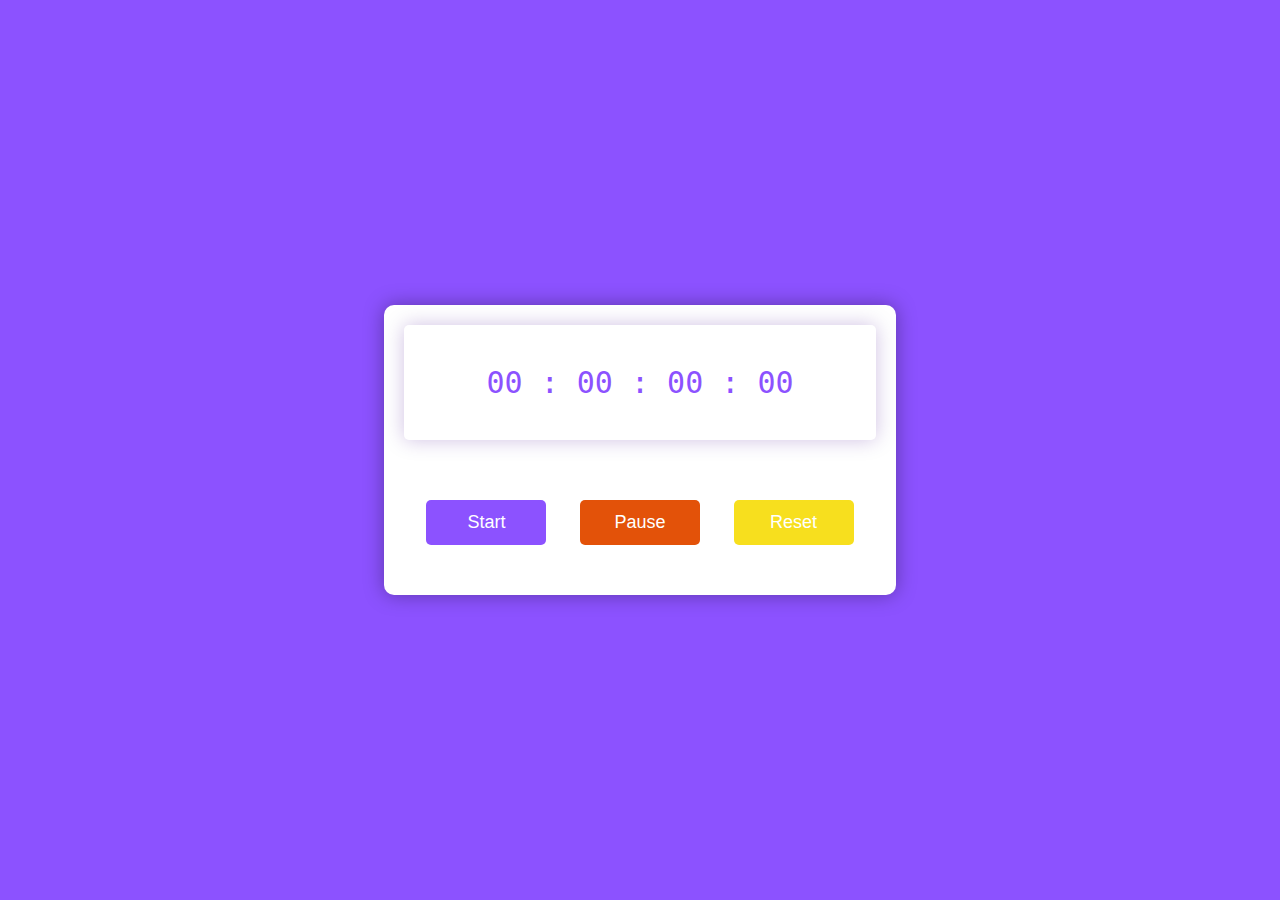
<file: Stopwatch-Project/index.html>
<!DOCTYPE html>
<html lang="en">
<head>
    <meta charset="UTF-8">
    <meta http-equiv="X-UA-Compatible" content="IE=edge">
    <meta name="viewport" content="width=device-width, initial-scale=1.0">
    <title>Stopwatch</title>
    <link rel="stylesheet" href="style.css">
</head>
<body>
    <div class="container">
        <div class="timer-display">
            00 : 00 : 00 : 00
        </div>
        <div class="buttons">
            <button id="start-timer">Start</button>
            <button id="pause-timer">Pause</button>
            <button id="reset-timer">Reset</button>
        </div>
    </div>

    <script src="script.js"></script>
</body>
</html>
</file>
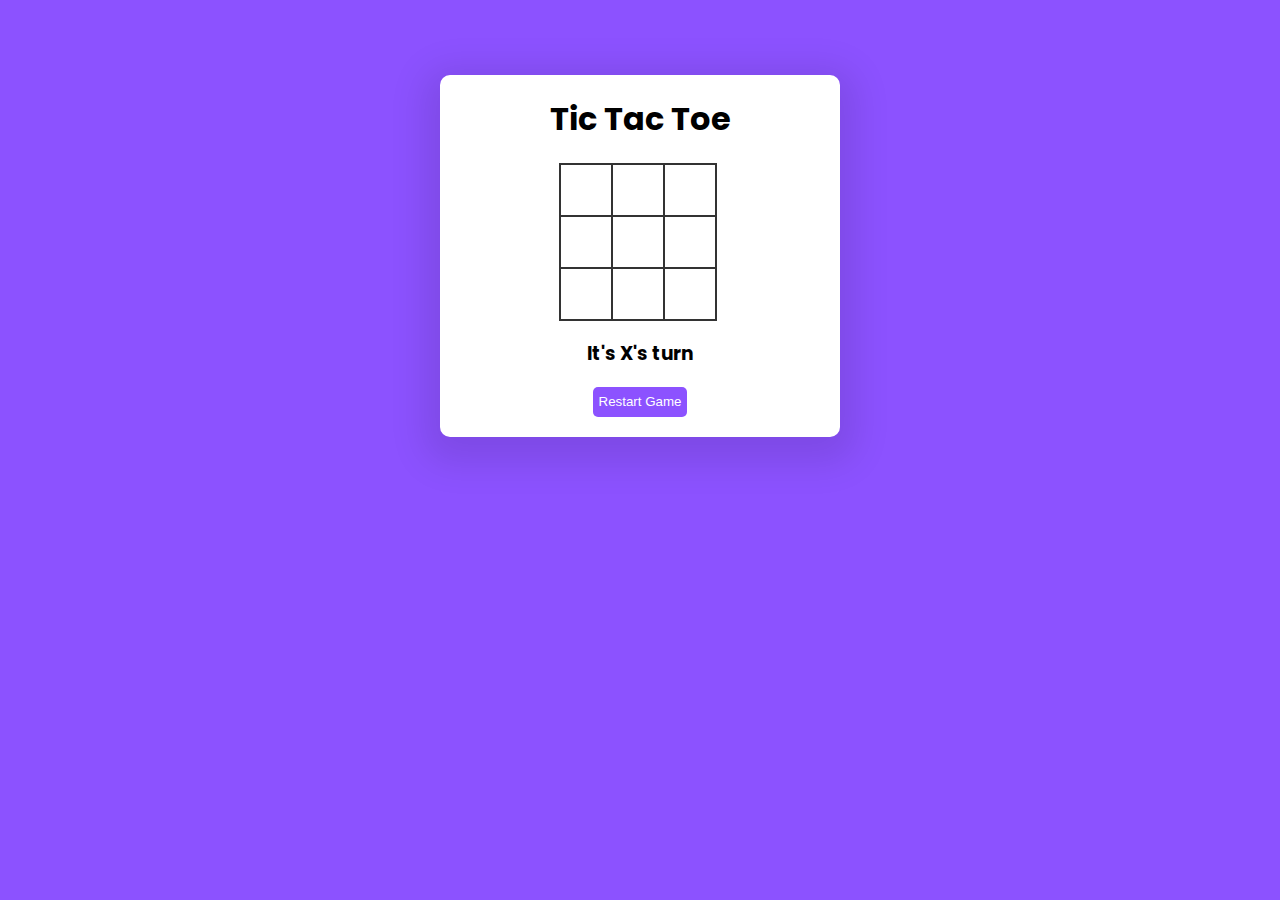
<file: TicTacToe/index.html>
<!doctype html>
<html lang="en">
<head>
    <meta charset="UTF-8">
    <meta name="viewport"
          content="width=device-width, user-scalable=no, initial-scale=1.0, maximum-scale=1.0, minimum-scale=1.0">
    <meta http-equiv="X-UA-Compatible" content="ie=edge">
    <title>Tic Tac Toe</title>
    <link rel="stylesheet" href="./style.css">
</head>
<body>
    <section>
        <h1 class="game--title">Tic Tac Toe</h1>
        <div class="game--container">
            <div data-cell-index="0" class="cell"></div>
            <div data-cell-index="1" class="cell"></div>
            <div data-cell-index="2" class="cell"></div>
            <div data-cell-index="3" class="cell"></div>
            <div data-cell-index="4" class="cell"></div>
            <div data-cell-index="5" class="cell"></div>
            <div data-cell-index="6" class="cell"></div>
            <div data-cell-index="7" class="cell"></div>
            <div data-cell-index="8" class="cell"></div>
        </div>
        <h3 class="game--status"></h3>
        <button class="game--restart">Restart Game</button>
    </section>
<script src="./script.js"></script>
</body>
</html>
</file>
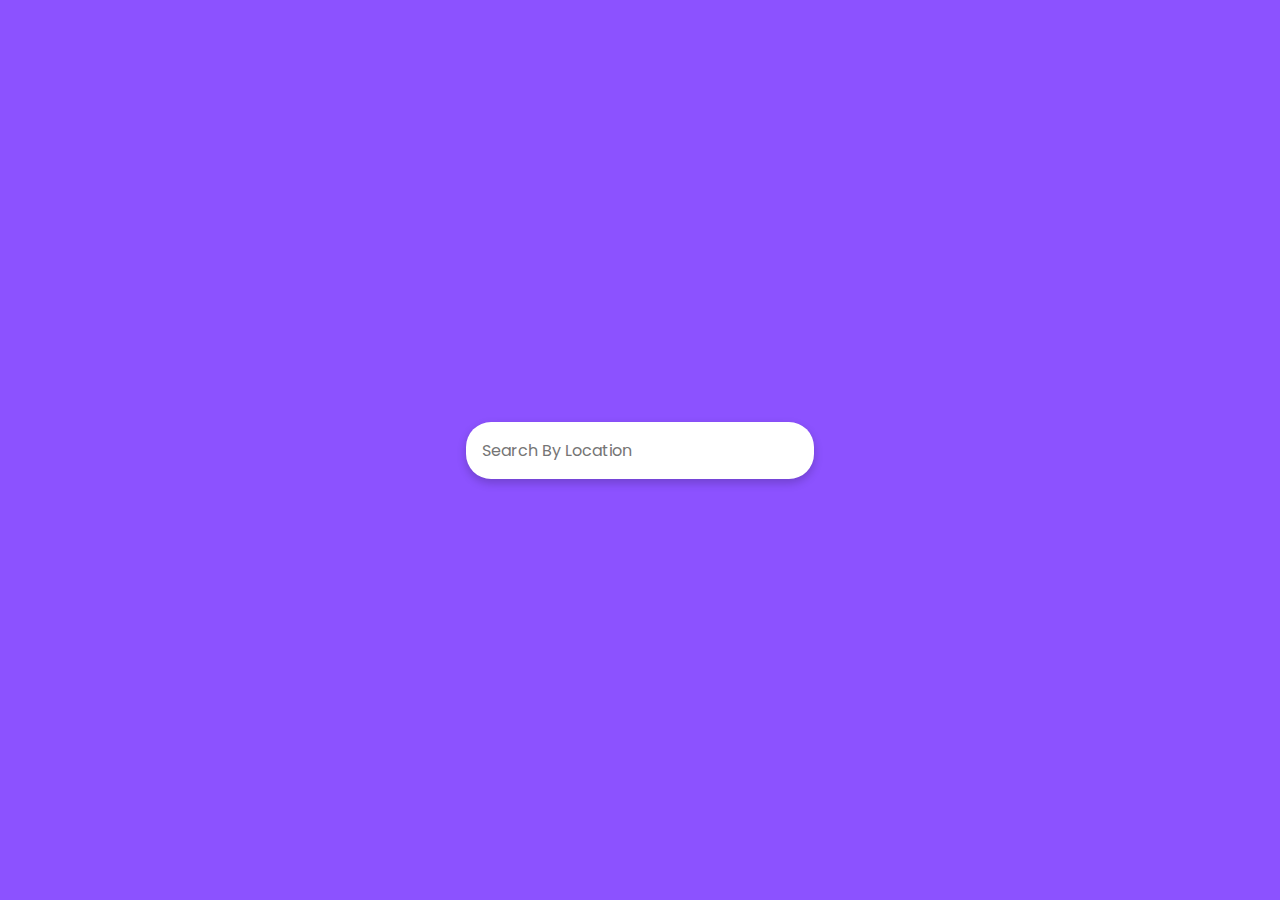
<file: weather-app/index.html>
<!DOCTYPE html>
<html lang="en">
    <head>
        <meta charset="UTF-8">
        <meta http-equiv="X-UA-Compatible" content="IE=edge">
        <meta name="viewport" content="width=device-width, initial-scale=1.0">
        <title>Weather</title>
        <link rel="stylesheet" href="style.css">
    </head>

    <body>
        <form id="form">
            <input type="text" id="search" placeholder="Search By Location" autocomplete="off">
        </form>
        <main id="main">

        </main>
        
        <script src="app.js"></script>
    </body>

</html>
</file>
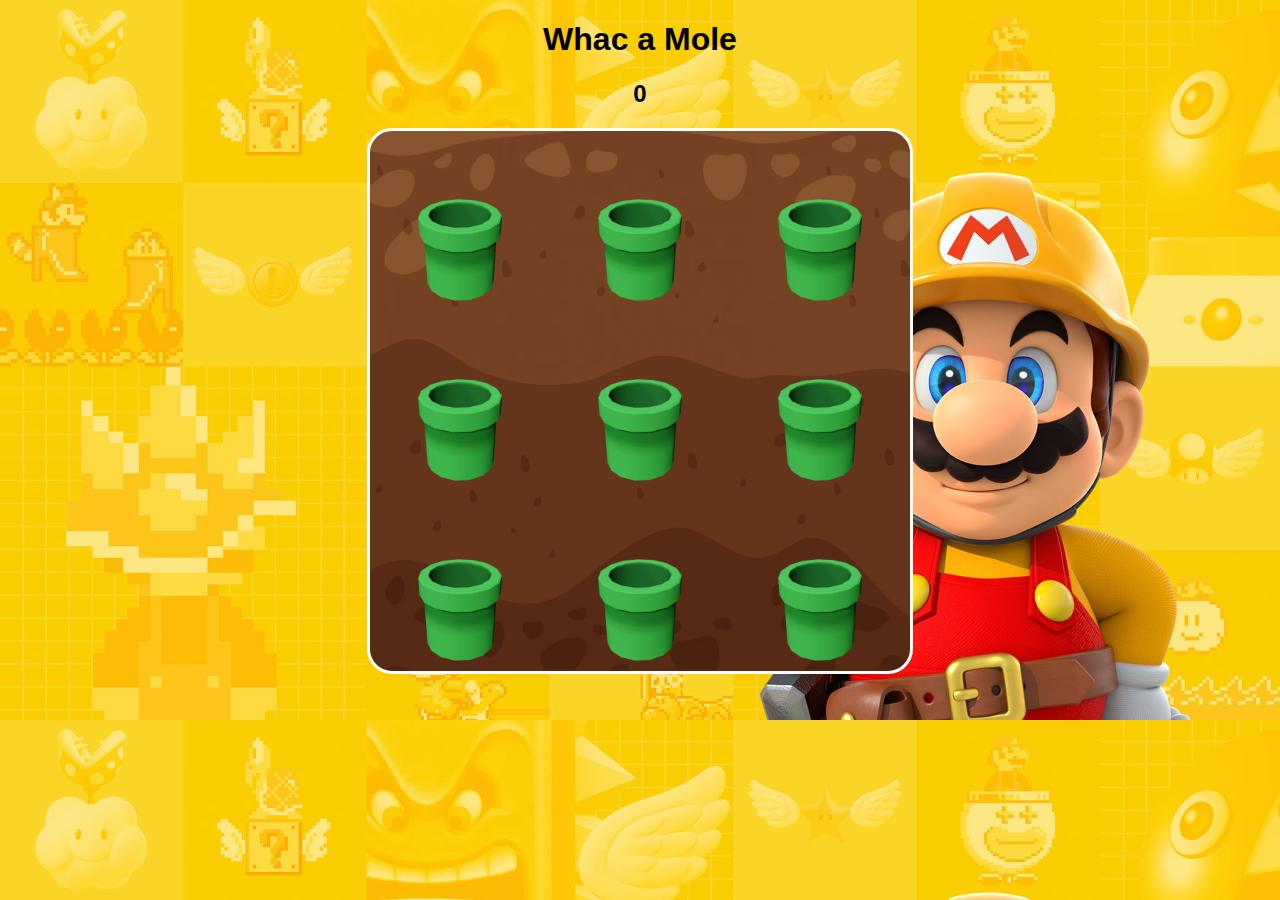
<file: whac-a-mole/index.html>
<!DOCTYPE html>
<html lang="en">
<head>
    <meta charset="UTF-8">
    <meta name="viewport" content="width=device-width, initial-scale=1.0">
    <title>Whac a Mole</title>
    <link rel="stylesheet" href="mole.css">
    <script src="mole.js"></script>
</head>
<body>
    <h1>Whac a Mole</h1>
    <h2 id="score">0</h2>
    <!-- 3x3 -->
    <div id="board">
    </div>
</body>
</html>
</file>
<file: style.css>
*{
    margin: 0;
    padding: 0;
    box-sizing: border-box;
    font-family: sans-serif;
}

section{
    width: 100%;
    height: 100vh;
}

section header{
    display: flex;
    align-items: center;
    justify-content: space-around;
    box-shadow: 0 0 20px rgba(130, 0, 0, 0.773);
}

section header .logo{
    font-size: 30px;
    color: black;
    text-decoration: none;
    font-weight: bold;
    margin: 15px 0;
}

section header .logo span{
    color: #f9004d;
}

section header ul{
    list-style: none;
}

section header ul li{
    display: inline-block;
    margin: 5px 5px;
    padding: 5px 20px;
}

section header ul li a{
    color: black;
    text-decoration: none;
}

section header ul li a:hover{
    color: #f9004d;
}

section header p{
    cursor: pointer;
    padding: 10px 25px;
    border: 1px solid #b36982;
    border-radius: 30px;
    transition: 0.3s;
}

section header p:hover{
    color: white;
    background: #b36982;
}

.circle{
    position: absolute;
    top: 0;
    left: 0;
    width: 100%;
    height: 100%;
    background: rgba(179,105,130);
    clip-path: circle(320px at left -230px);
    z-index: -1;
}

.circles{
    position: absolute;
    top: 0;
    left: 0;
    width: 100%;
    height: 100%;
    background: #b36982;
    clip-path: circle(250px at right 800px);
    z-index: -1;
}

section .texts h1{
    position: absolute;
    top: 45%;
    left: 4%;
    font-size: 50px;
    color: #6a6666;
}

section .texts h1 span{
    font-size: 50px;
    color: #b36982;
}

section .texts p{
    width: 650px;
    position: absolute;
    top: 50%;
    left: 4%;
    line-height: 26px;
    text-align: justify;
}

section .background_image img{
    width: 750px;
    position: absolute;
    top: 25%;
    left: 47%;
    margin-left: 25px;
}

section .btn{
    position: relative;
    top: 77%;
    left: 38px;
    width: 340px;
    display: flex;
    align-items: center;
    justify-content: space-around;
}


section .btn .read{
    background: #b36982;
    color: white;
    cursor: pointer;
}

section .btn p{
    padding: 10px 25px;
    background: none;
    border: 2px solid #b36982;
    cursor: pointer;
}




.about{
    width: 100%;
    height: 240vh;
    padding: 50px;
}

.about .box{
    width: 100%;
    padding: 60px 0;
    display: flex;
    align-items: center;
    justify-content: center;
}

.about .box .card{
    width: 170px;
    height: auto;
    padding: 5px 10px;
    margin: 0 15px;
    background: gainsboro;
    border: 1px solid gainsboro;
    cursor: pointer;
    z-index: 1;
    transition: 0.3s;
}

.about .box .card:hover{
    box-shadow: 3px 5px 20px rgba(0,0,0,0.3);
    transform: scale(1.1);
    border-radius: 5px;
}

.about .box .card img{
    width: 150px;
}

.about hr{
    height: 2px;
    background: #d98ca5;
    border-radius: 5px;
    margin: 30px 110px;
}

.about .Clothes h1{
    font-size: 70px;
    display: flex;
    justify-content: center;
    align-items: center;
    margin: 35px 0;
}

.about .Clothes p{
    text-align: center;
    margin: 35px 0;
    color: gray;
    font-size: 25px;
}

.about .clothes_box{
    width: 100%;
    display: grid;
    grid-template-columns: 1fr 1fr 1fr 1fr;
    grid-gap: 15px;
}

.about .clothes_box .clothes_card{
    background: #9d9d9d;
    width: 350px;
    padding: 25px 25px;
    text-align: center;
    border-radius: 10px;
    transition: 0.3s;
}

.about .clothes_box .clothes_card:hover{
    box-shadow: 5px 5px 5px rgba(0,0,0,0.6);
}

.about .Clothes .clothes_box img{
    width: 250px;
    cursor: pointer;
    transition: 0.3s;
}

.about .Clothes .clothes_box img:hover{
    transform: scale(1.1);
}

.about .clothes_box .clothes_card h1{
    font-size: 35px;
    color: gainsboro;
    margin: 15px 0;
}

.about .clothes_box .clothes_card p{
    color: white;
    margin: 25px 0;
    font-size: 17px;
}

.about .clothes_box .clothes_card .btn{
    text-decoration: none;
    color: white;
    padding: 10px 30px;
    background: #f9004d;
}

.about .Food p{
    text-align: center;
    margin: 35px 0;
    color: gray;
    font-size: 25px;
}

.about .food_box{
    width: 100%;
    display: grid;
    grid-template-columns: 1fr 1fr 1fr 1fr;
    grid-gap: 15px;
}

.about .food_box .food_card{
    background: #9d9d9d;
    width: 350px;
    padding: 25px 25px;
    text-align: center;
    border-radius: 10px;
    transition: 0.3s;
}

.about .food_box .food_card:hover{
    box-shadow: 5px 5px 5px rgba(0,0,0,0.6);
}

.about .food_box .food_card img{
    width: 250px;
    cursor: pointer;
    transition: 0.3s;
}

.about .food_box .food_card img:hover{
    transform: scale(1.1);
}

.about .food_box .food_card h1{
    font-size: 35px;
    color: gainsboro;
    margin: 15px 0;
}

.about .food_box .food_card p{
    color: white;
    margin: 25px 0;
    font-size: 17px;
}

.about .food_box .food_card .btn{
    text-decoration: none;
    color: white;
    padding: 10px 30px;
    background: #f9004d;
    text-align: center;
    border-radius: 20px;
    transition: 0.3s;
}


.footer{
    background: #7b0000;
    padding: 50px;
}

.footer .main{
    max-width: 1170px;
    margin: auto;
}

ul{
    list-style: none;
}

.row{
    display: flex;
    flex-wrap: wrap;
}

.footer_col{
    width: 25%;
    padding: 0 15px;
}

.footer_col h4{
    font-size: 18px;
    color: white;
    text-transform: capitalize;
    margin-bottom: 30px;
    font-weight: 500;
    position: relative;
}

.footer_col h4::before{
    content: '';
    position: absolute;
    left: 0;
    bottom: -10px;
    background: #e91e63;
    height: 2px;
    box-sizing: border-box;
    width: 50px;
}

.footer_col ul li{
    margin-bottom: 20px;
}

.footer_col ul li a{
    text-decoration: none;
    color: #6d6d6d;
    cursor: pointer;
}

.footer_col .social img{
    width: 20px;
    margin: 5px;
}
</file>
<file: 2048-master/2048.css>
body {
    font-family: Arial, Helvetica, sans-serif;
    text-align: center;
}

hr {
    width: 500px;
}

#board {
    width: 400px;
    height: 400px;

    background-color: #cdc1b5;
    border: 6px solid #bbada0;

    margin: 0 auto;
    display: flex;
    flex-wrap: wrap;
}

.tile {
    width: 90px;
    height: 90px;
    border: 5px solid #bbada0;

    font-size: 40px;
    font-weight: bold;
    display: flex;
    justify-content: center;
    align-items: center;
}


/* colored tiles */

.x2 {
    background-color: #eee4da;
    color: #727371;
}

.x4 {
    background-color: #ece0ca;
    color: #727371;
}

.x8 {
    background-color: #f4b17a;
    color: white;
}

.x16{
    background-color: #f59575;
    color: white;
}

.x32{
    background-color: #f57c5f;
    color: white;
}

.x64{
    background-color: #f65d3b;
    color: white;
}

.x128{
    background-color: #edce71;
    color: white;
}

.x256{
    background-color: #edcc63;
    color: white;
}

.x512{
    background-color: #edc651;
    color: white;
}

.x1024{
    background-color: #eec744;
    color: white;
}

.x2048{
    background-color: #ecc230;
    color: white;
}

.x4096 {
    background-color: #fe3d3d;
    color: white;
}

.x8192 {
    background-color: #ff2020;
    color: white;
}
</file>
<file: calculator-app/style.css>
body {
    font-family: 'Poppins', sans-serif;
    background-color: rgb(140, 82, 255);
}

.container {
    width: 1000px;
    height: 550px;
    /* background-image: linear-gradient(rgba(0,0,0,0.3), rgba(0,0,0,0.3)), url(./Images/background-img.jpeg); */
    margin: 20px auto;
}

.calculator {
    width: 320px;
    height: 520px;
    background-color: #eaedef;
    /* background-color: black; DARK THEME?*/
    margin: 0 auto;
    top: 20px;
    position: relative;
    border-radius: 1rem;
    box-shadow: 0 4px 8px 0 rgba(0,0,0,0.2), 0 6px 20px 0 rgba(0,0,0,0.19);
}

.result {
    height: 120px;
}

.history {
    text-align: right;
    height: 20px;
    margin: 0 20px;
    padding-top: 20px;
    font-size: 15px;
    color: #919191;
}

.output {
    text-align: right;
    height: 60px;
    margin: 10px 20px;
    font-size: 30px;
}

.keyboard {
    height: 400px;
}

.operator, .number, .empty {
    width: 50px;
    height: 50px;
    margin: 15px;
    float: left;
    border-radius: 50%;
    border-width: 0;
    font-weight: bold;
    font-size: 15px;
}

.number, .empty {
    background-color: #eaedef;
}

.operator {
    background-color: lightgrey;
}

.number, .operator {
    cursor: pointer;
}

.operator:active, .number:active {
    font-size: 13px;
}

.operator:focus, .number:focus, .empty:focus {
    outline: 0;
}

.operator:nth-child(4) {
    font-size: 20px;
    background-color: rgb(160, 178, 238);
}

.operator:nth-child(8) {
    font-size: 20px;
    background-color: rgb(160, 178, 238);}

.operator:nth-child(12) {
    font-size: 20px;
    background-color: rgb(160, 178, 238);}

.operator:nth-child(16) {
    font-size: 20px;
    background-color: rgb(160, 178, 238);}

.operator:nth-child(20) {
    font-size: 20px;
    background-color: rgb(160, 178, 238);}
</file>
<file: dinosaur-jumping/style.css>
*{
    padding: 0;
    margin: 0;
    overflow-x: hidden;
}
.game{
    width: 500px;
    height: 200px;
    border: 1px solid black;
    margin: auto;
}
#character{
    width: 20px;
    height: 50px;
    background-color: red;
    position:relative;
    top: 150px;
}
.animate{
    animation: jump 0.3s linear;
}
@keyframes jump{
    0%{top: 150px;}
    30%{top: 100px;}
    70%{top: 100px;}
    100%{top: 150px;}
}

#block{
    background-color: blue;
    width: 20px;
    height: 20px;
    position: relative;
    top: 130px;
    left: 500px;
    animation: block 1s infinite linear;
}
@keyframes block{
    0%{left: 500px}
    100%{left: -20px}
}
p{
    text-align: center;
}
</file>
<file: doodle-jump/doodlejump.css>
body {
    text-align: center;
}

#board {
    /* background-color: green; */
    background-image: url("./doodlejumpbg.png");
}
</file>
<file: hangman-game/style.css>
* {
  padding: 0;
  margin: 0;
  box-sizing: border-box;
  font-family: "Poppins", sans-serif;
}
body {
  background-color: #8c52ff;
}
.container {
  font-size: 16px;
  background-color: #ffffff;
  width: 90vw;
  max-width: 34em;
  position: absolute;
  transform: translate(-50%, -50%);
  top: 50%;
  left: 50%;
  padding: 3em;
  border-radius: 0.6em;
  box-shadow: 0 1.2em 2.4em rgba(111, 85, 0, 0.25);
}
#options-container {
  text-align: center;
}
#options-container div {
  width: 100%;
  display: flex;
  justify-content: space-between;
  margin: 1.2em 0 2.4em 0;
}
#options-container button {
  padding: 0.6em 1.2em;
  border: 3px solid #000000;
  background-color: #ffffff;
  color: #000000;
  border-radius: 0.3em;
  text-transform: capitalize;
  cursor: pointer;
}
#options-container button:disabled {
  border: 3px solid #808080;
  color: #808080;
  background-color: #efefef;
}
#options-container button.active {
  background-color: #8c52ff;
  border: 3px solid #000000;
  color: #fff;
}
.letter-container {
  width: 100%;
  display: flex;
  flex-wrap: wrap;
  justify-content: center;
  gap: 0.6em;
}
#letter-container button {
  height: 2.4em;
  width: 2.4em;
  border-radius: 0.3em;
  background-color: #ffffff;
  cursor: pointer;
}
.new-game-popup {
  background-color: #ffffff;
  position: absolute;
  left: 0;
  top: 0;
  height: 100%;
  width: 100%;
  display: flex;
  align-items: center;
  justify-content: center;
  flex-direction: column;
  border-radius: 0.6em;
}

#user-input-section {
  display: flex;
  justify-content: center;
  font-size: 1.8em;
  margin: 0.6em 0 1.2em 0;
}
canvas {
  display: block;
  margin: auto;
  border: 10px solid #8c52ff;
  border-radius: 10px;
}
.hide {
  display: none;
}
#result-text h2 {
  font-size: 1.8em;
  text-align: center;
}
#result-text p {
  font-size: 1.25em;
  margin: 1em 0 2em 0;
}
#result-text span {
  font-weight: 600;
}
#new-game-button {
  font-size: 1.25em;
  padding: 0.5em 1em;
  background-color: #8c52ff;
  border: 3px solid #000000;
  color: #fff;
  border-radius: 0.2em;
  cursor: pointer;
}
.win-msg {
  color: #39d78d;
}
.lose-msg {
  color: #fe5152;
}
</file>
<file: image-editor/style.css>
/* Import Google font - Poppins */
@import url('https://fonts.googleapis.com/css2?family=Poppins:wght@400;500;600&display=swap');
*{
  margin: 0;
  padding: 0;
  box-sizing: border-box;
  font-family: 'Poppins', sans-serif;
}
body{
  display: flex;
  padding: 10px;
  min-height: 100vh;
  align-items: center;
  justify-content: center;
  background: #8c52ff;
}
.container{
  width: 850px;
  padding: 30px 35px 35px;
  background: #fff;
  border-radius: 10px;
  box-shadow: 0 10px 20px rgba(0,0,0,0.1);
}
.container.disable .editor-panel,
.container.disable .controls .reset-filter,
.container.disable .controls .save-img{
  opacity: 0.5;
  pointer-events: none;
}
.container h2{
  margin-top: -8px;
  font-size: 22px;
  font-weight: 500;
}
.container .wrapper{
  display: flex;
  margin: 20px 0;
  min-height: 335px;
}
.wrapper .editor-panel{
  padding: 15px 20px;
  width: 280px;
  border-radius: 5px;
  border: 1px solid #ccc;
}
.editor-panel .title{
  display: block;
  font-size: 16px;
  margin-bottom: 12px;
}
.editor-panel .options, .controls{
  display: flex;
  flex-wrap: wrap;
  justify-content: space-between;
}
.editor-panel button{
  outline: none;
  height: 40px;
  font-size: 14px;
  color: #6C757D;
  background: #fff;
  border-radius: 3px;
  margin-bottom: 8px;
  border: 1px solid #aaa;
}
.editor-panel .filter button{
  width: calc(100% / 2 - 4px);
}
.editor-panel button:hover{
  background: #f5f5f5;
}
.filter button.active{
  color: #fff;
  border-color: #8c52ff;
  background: #8c52ff;
}
.filter .slider{
  margin-top: 12px;
}
.filter .slider .filter-info{
  display: flex;
  color: #464646;
  font-size: 14px;
  justify-content: space-between;
}
.filter .slider input{
  width: 100%;
  height: 5px;
  accent-color: #8c52ff;
}
.editor-panel .rotate{
  margin-top: 17px;
}
.editor-panel .rotate button{
  display: flex;
  align-items: center;
  justify-content: center;
  width: calc(100% / 4 - 3px);
}
.rotate .options button:nth-child(3),
.rotate .options button:nth-child(4){
  font-size: 18px;
}
.rotate .options button:active{
  color: #fff;
  background: #8c52ff;
  border-color: #8c52ff;
}
.wrapper .preview-img{
  flex-grow: 1;
  display: flex;
  overflow: hidden;
  margin-left: 20px;
  border-radius: 5px;
  align-items: center;
  justify-content: center;
}
.preview-img img{
  max-width: 490px;
  max-height: 335px;
  width: 100%;
  height: 100%;
  object-fit: contain;
}
.controls button{
  padding: 11px 20px;
  font-size: 14px;
  border-radius: 3px;
  outline: none;
  color: #fff;
  cursor: pointer;
  background: none;
  transition: all 0.3s ease;
  text-transform: uppercase;
}
.controls .reset-filter{
  color: #6C757D;
  border: 1px solid #6C757D;
}
.controls .reset-filter:hover{
  color: #fff;
  background: #6C757D;
}
.controls .choose-img{
  background: #6C757D;
  border: 1px solid #6C757D;
}
.controls .save-img{
  margin-left: 5px;
  background: #8c52ff;
  border: 1px solid #8c52ff;
}

@media screen and (max-width: 760px) {
  .container{
    padding: 25px;
  }
  .container .wrapper{
    flex-wrap: wrap-reverse;
  }
  .wrapper .editor-panel{
    width: 100%;
  }
  .wrapper .preview-img{
    width: 100%;
    margin: 0 0 15px;
  }
}

@media screen and (max-width: 500px) {
  .controls button{
    width: 100%;
    margin-bottom: 10px;
  }
  .controls .row{
    width: 100%;
  }
  .controls .row .save-img{
    margin-left: 0px;
  }
}
</file>
<file: Stopwatch-Project/style.css>
*,
*:before,
*:after {
    padding: 0;
    margin: 0;
    box-sizing: border-box;
}

body {
    background: #8c52ff;
}

.container {
    background-color: #fff;
    width: 40%;
    min-width: 500px;
    position: absolute;
    transform: translate(-50%, -50%);
    top: 50%;
    left: 50%;
    padding: 20px 0;
    padding-bottom: 50px;
    border-radius: 10px;
    box-shadow: 0 0 20px rgba(0, 0, 0, 0.338);
}

.timer-display {
    position: relative;
    width: 92%;
    background: #fff;
    left: 4%;
    font-family: 'Roboto mono', monospace;
    color: #8c52ff;
    font-size: 30px;
    padding: 40px;
    display: flex;
    align-items: center;
    justify-content: space-around;
    border-radius: 5px;
    box-shadow: 0 0 20px rgba(65, 5, 145, 0.25);
}

.buttons {
    width: 90%;
    margin: 60px auto 0 auto;
    display: flex;
    justify-content: space-around;
}

.buttons button {
    width: 120px;
    height: 45px;
    background-color: #8c52ff;
    color: #fff;
    border: none;
    font-family: 'Poppins', sans-serif;
    font-size: 18px;
    border-radius: 5px;
    cursor: pointer;
    outline: none;
}

.buttons button:nth-last-child(2) {
    background-color: #e35209;
}

.buttons button:nth-last-child(1) {
    background-color: #f7df1e;
}

.buttons button:hover {
    box-shadow: 0 0 20px rgba(0, 0, 0, 0.25);
}
</file>
<file: TicTacToe/style.css>
@import url('https://fonts.googleapis.com/css2?family=Poppins&display=swap');
body {
    font-family: "Poppins", sans-serif;
    background-color: #8c52ff;
}
section {
    text-align: center;
    border-radius: 10px;
    width: 400px;
    margin: auto;
    background-color: #fff;
    margin-top: 75px;
    box-shadow: 0px 10px 36px 16px rgba(0,0,0,0.1);
}
.game--title {
    padding-top: 20px;
}
.game--container {
    display: grid;
    grid-template-columns: repeat(3, auto);
    width: 150px;
    margin: 120px;
    margin-bottom: 10px;
    margin-top: 10px;
}
.cell {
    font-family: "Poppins", sans-serif;
    width: 50px;
    height: 50px;
    box-shadow: 0 0 0 1px #333333;
    border: 1px solid #333333;
    cursor: pointer;
    line-height: 50px;
    font-size: 20px;
}
button {
    margin-bottom: 20px;
    height: 30px;
    border: none;
    border-radius: 5px;
    color: #fff;
    background-color: #8c52ff;
    cursor: pointer;
}
button:hover {
    transition: 0.25s;
    background-color: #c1a2fe;
}
</file>
<file: weather-app/style.css>
@import url("https://fonts.googleapis.com/css2?family=Poppins:wght@200;400;600&display=swap");
* {
    box-sizing: border-box;
}
body {
    margin: 0;
    font-family: "Poppins", sans-serif;
    background-color: #8c52ff;
    display: flex;
    justify-content: center;
    align-items: center;
    min-height: 100vh;
    flex-direction: column;
}
input {
    padding: 1rem;
    border-radius: 25px;
    border: none;
    background-color: #fff;
    font-family: inherit;
    box-shadow: 0 4px 10px rgba(0, 0, 0, 0.2);
    min-width: 300px;
    font-size: 1rem;
}
input:focus {
    outline: none;
}
.weather {
    text-align: center;
    font-size: 2rem;
    background-color: white;
    border-radius: 20px;
    box-shadow: 0 4px 10px rgba(0, 0, 0, 0.2);
}
.weather h2 {
    margin-bottom: 0;
    display: flex;
    align-items: center;
}
</file>
<file: whac-a-mole/mole.css>
body {
    font-family: Arial, Helvetica, sans-serif;
    text-align: center;
    background: url("./mario-bg.jpg");
    background-size: cover;
}

#board {
    width: 540px;
    height: 540px;
    /* background-color: green; */

    margin: 0 auto;
    display: flex;
    flex-wrap: wrap;

    background: url("./soil.png");
    background-size: cover;
    border: 3px solid white;
    border-radius: 25px;
}

#board div {
    /* board = 540 x 540, divide into 3x3 tiles --> 180 x 180 per div */
    width: 180px; 
    height: 180px;
    background-image: url("./pipe.png");
    background-size: cover;
}

#board div img {
    /* all img tags inside tiles */
    width: 100px;
    height: 100px;

    user-select: none;
    -moz-user-select: none;
    -webkit-user-drag: none;
    -webkit-user-select: none;
    -ms-user-select: none;
}
</file>
